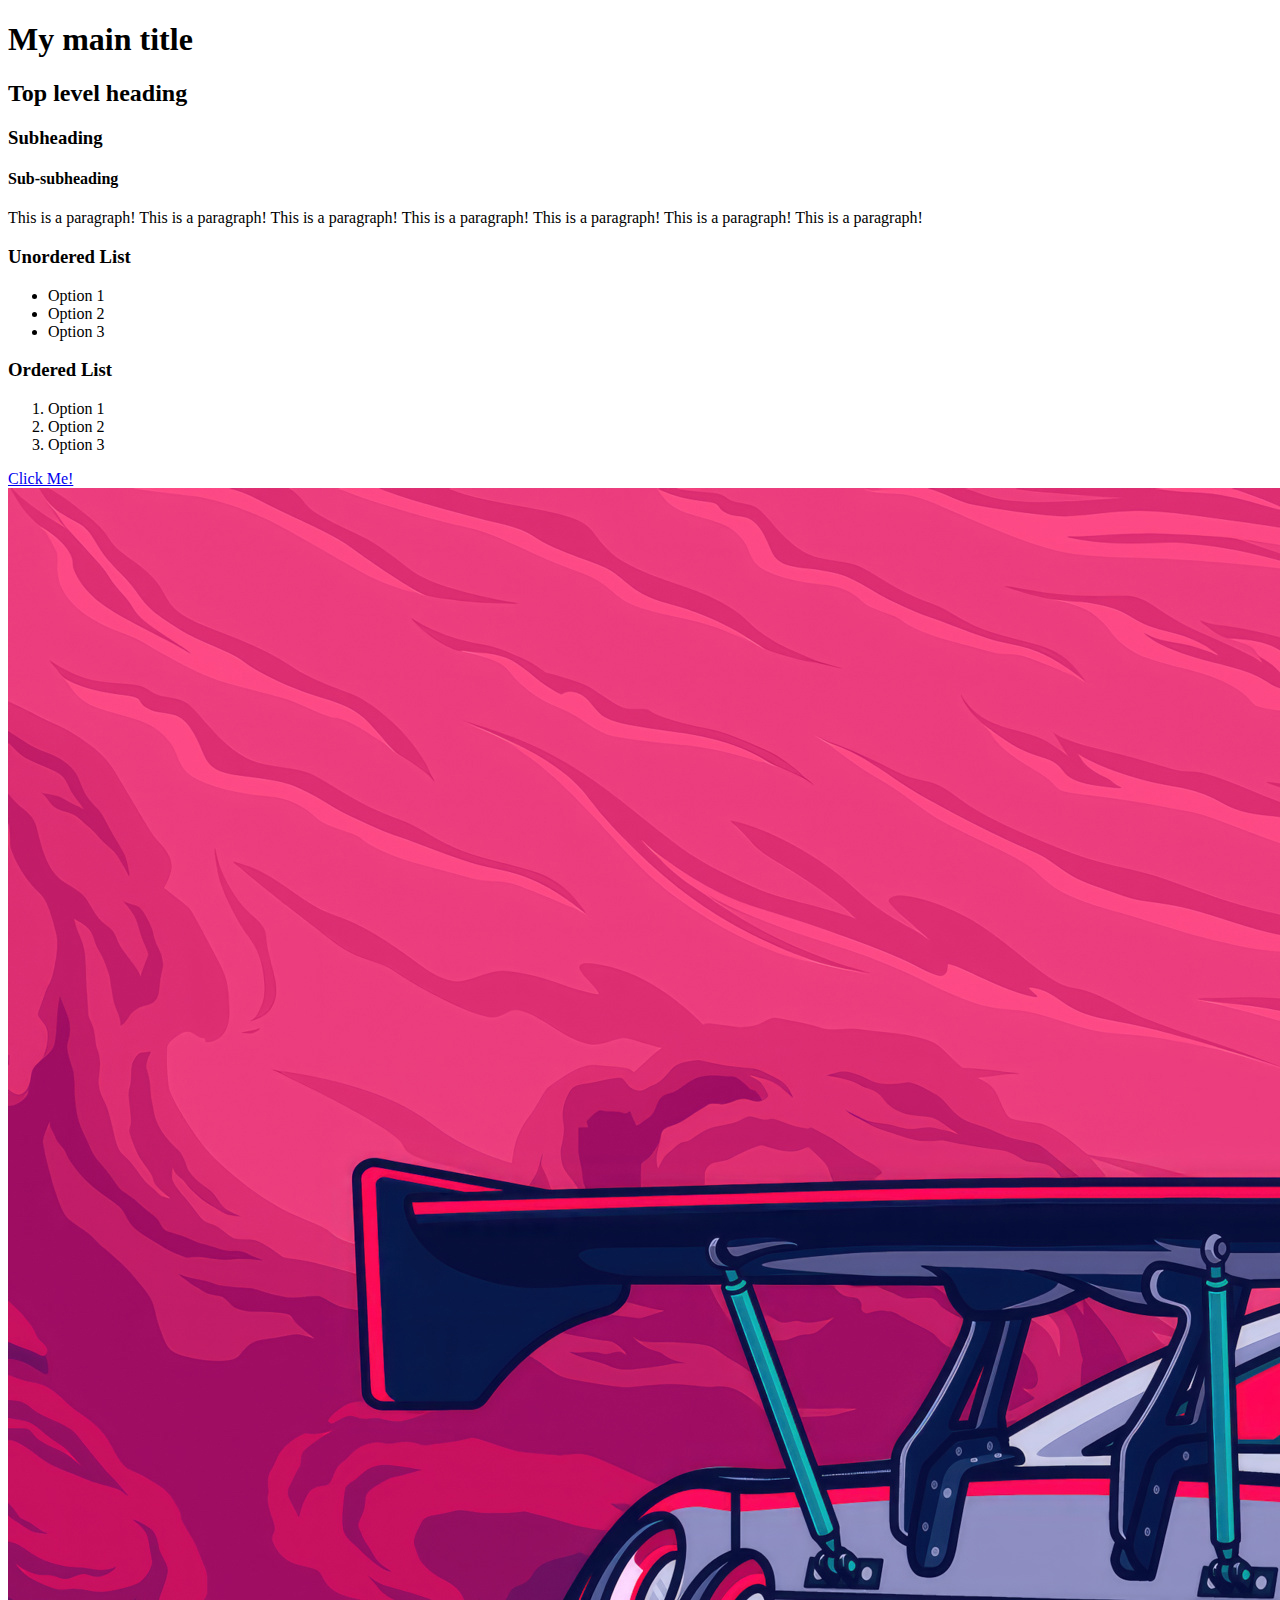
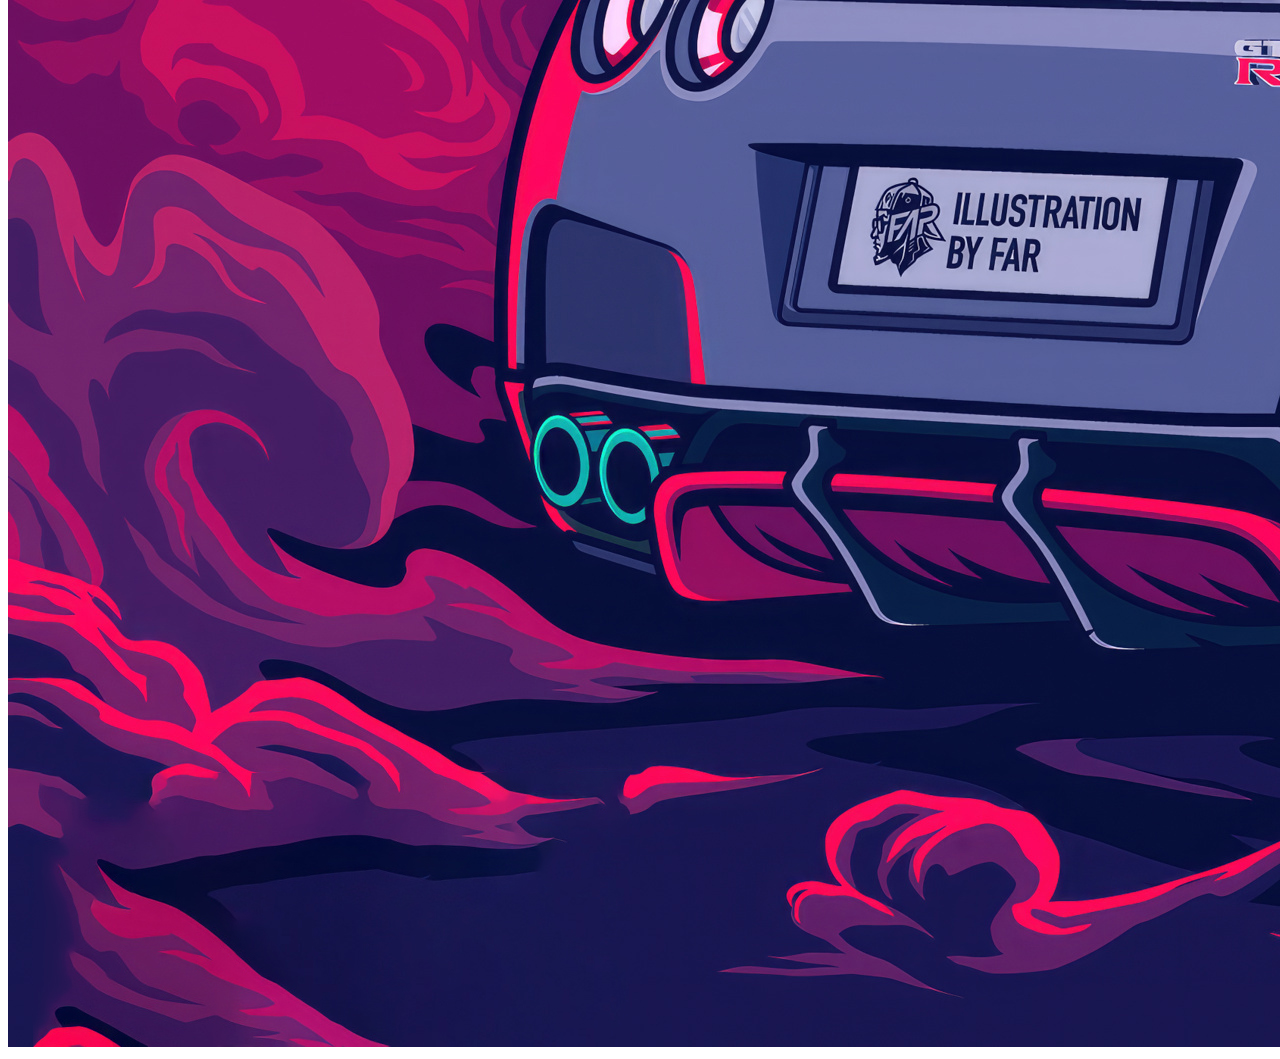
<file: index.html>
<!--
	Name: Connor Smith
	File: index.html
	Date: 12 january 2024
	Learning the basics of HTMl
-->

<!doctype html>
<html lang="en-US">
  <head>
    <meta charset="utf-8" />
    <meta name="viewport" content="width=device-width" />
    <title>My test page</title>
  </head>
  <body>
    <h1>My main title</h1>
    <h2>Top level heading</h2>
    <h3>Subheading</h3>
    <h4>Sub-subheading</h4>
    <p>This is a paragraph! This is a paragraph! This is a paragraph! This is a paragraph! This is a paragraph! This is a paragraph! This is a paragraph! </p>
    <h3>Unordered List</h3>
    <ul>
        <li>Option 1</li>
        <li>Option 2</li>
        <li>Option 3</li>
    </ul>
    <h3>Ordered List</h3>
    <ol>
        <li>Option 1</li>
        <li>Option 2</li>
        <li>Option 3</li>
    </ol>
    <a href="https://github.com/smithEC/smithEC.github.io/tree/main">Click Me!</a>
    <img src="images/GTR.jpg" alt="Nissan GTR" />
  </body>
</html>
</file>
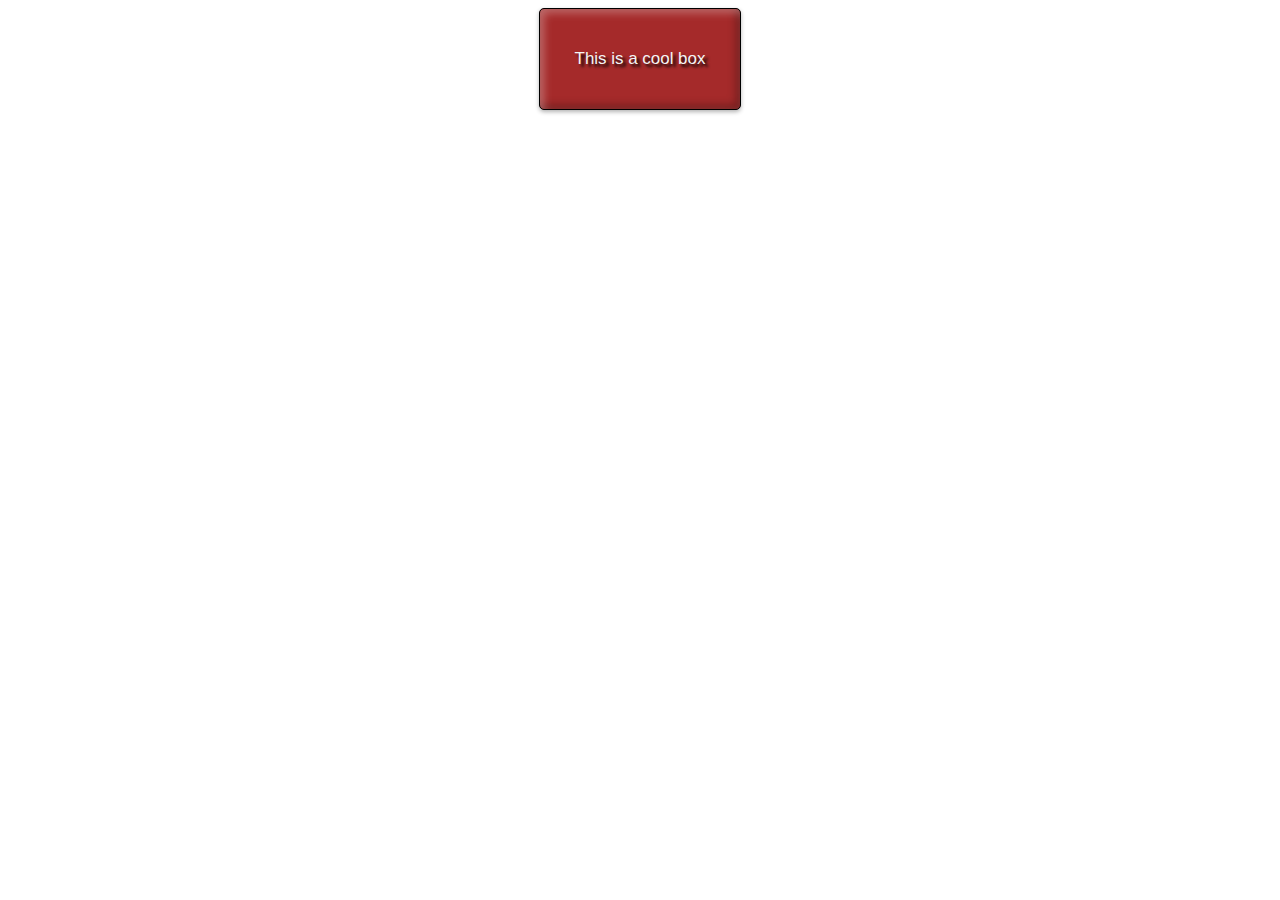
<file: A Cool-Looking Box/index.html>
<!--
	Name: Your Name
	File: index.html
	Date: 25 February 2024
  Create a cool looking box.
	-->

<!DOCTYPE html>
<html lang="en-US">
  <head>
    <meta charset="utf-8">
    <meta name="viewport" content="width=device-width">
    <title>Cool box</title>
    <link rel="stylesheet" href="style.css">
  </head>
  <body>
      <div class="box">This is a cool box</div>
  </body>
</html>
</file>
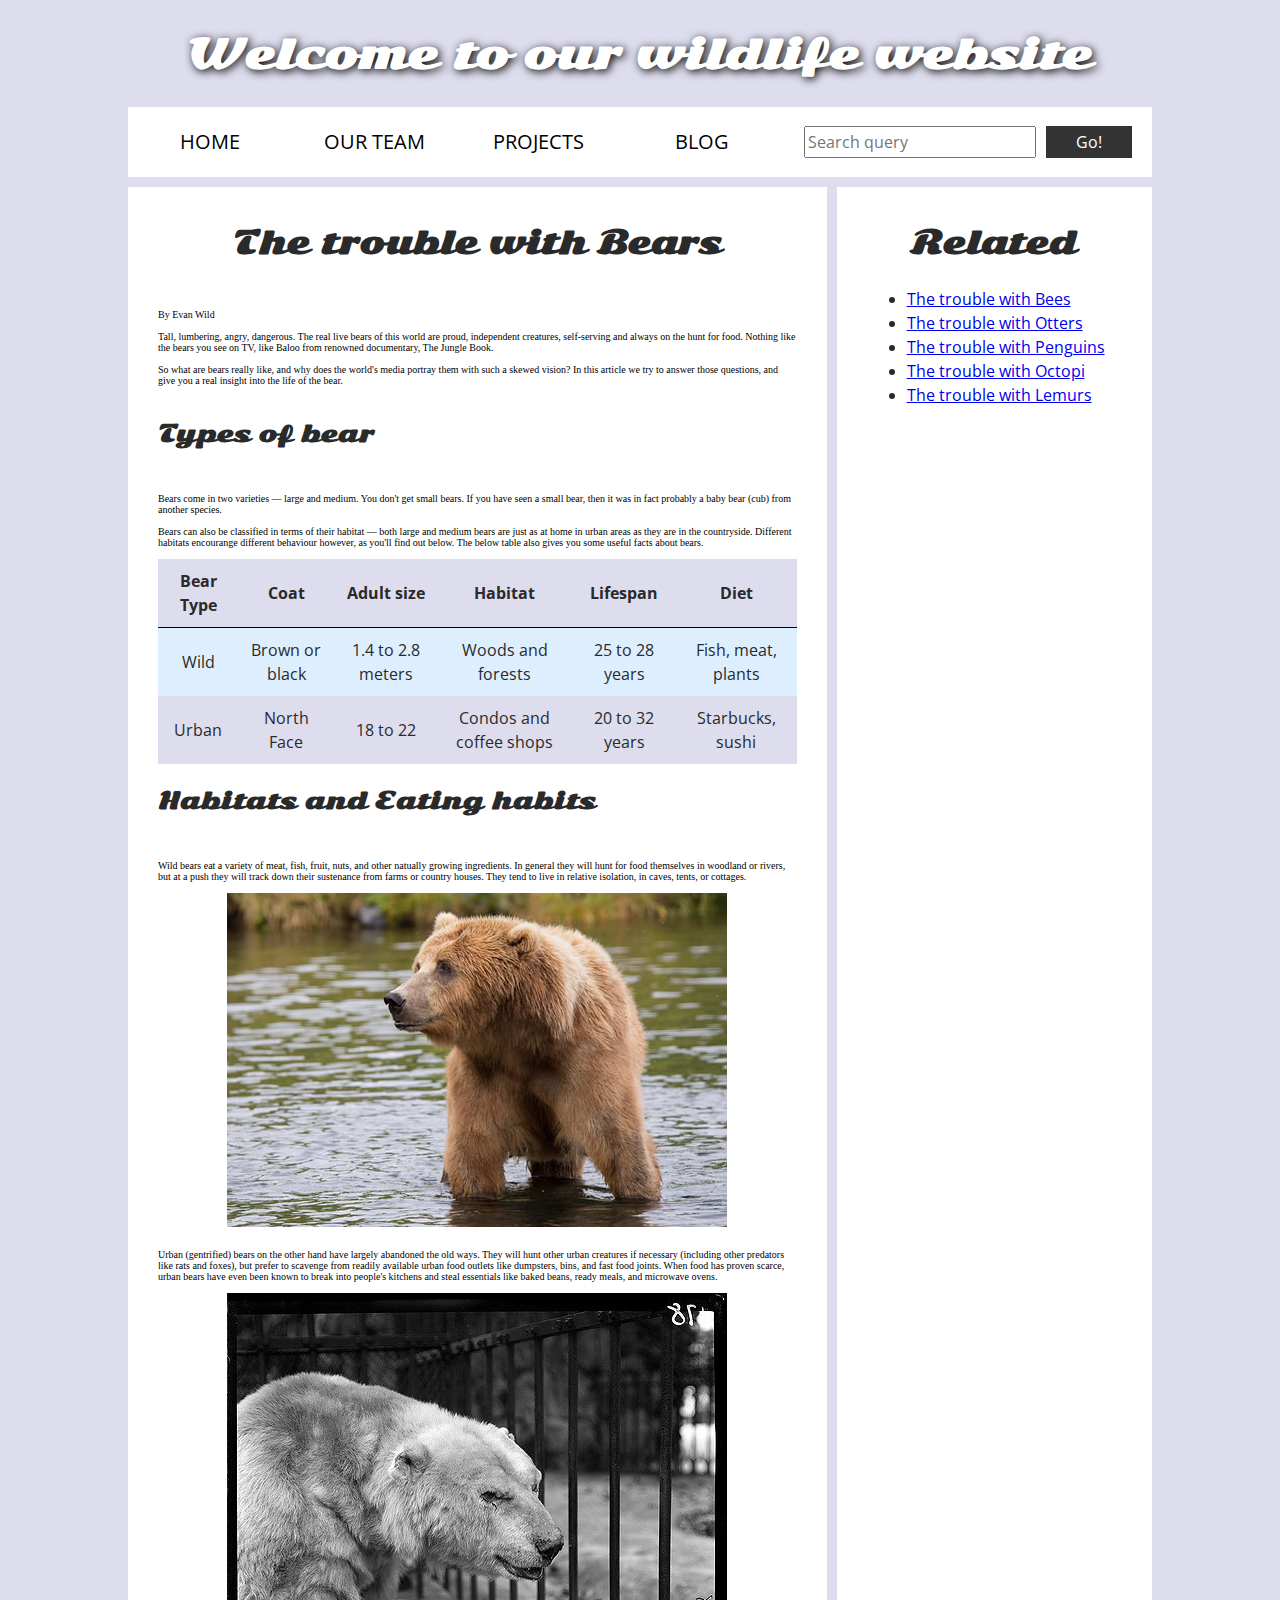
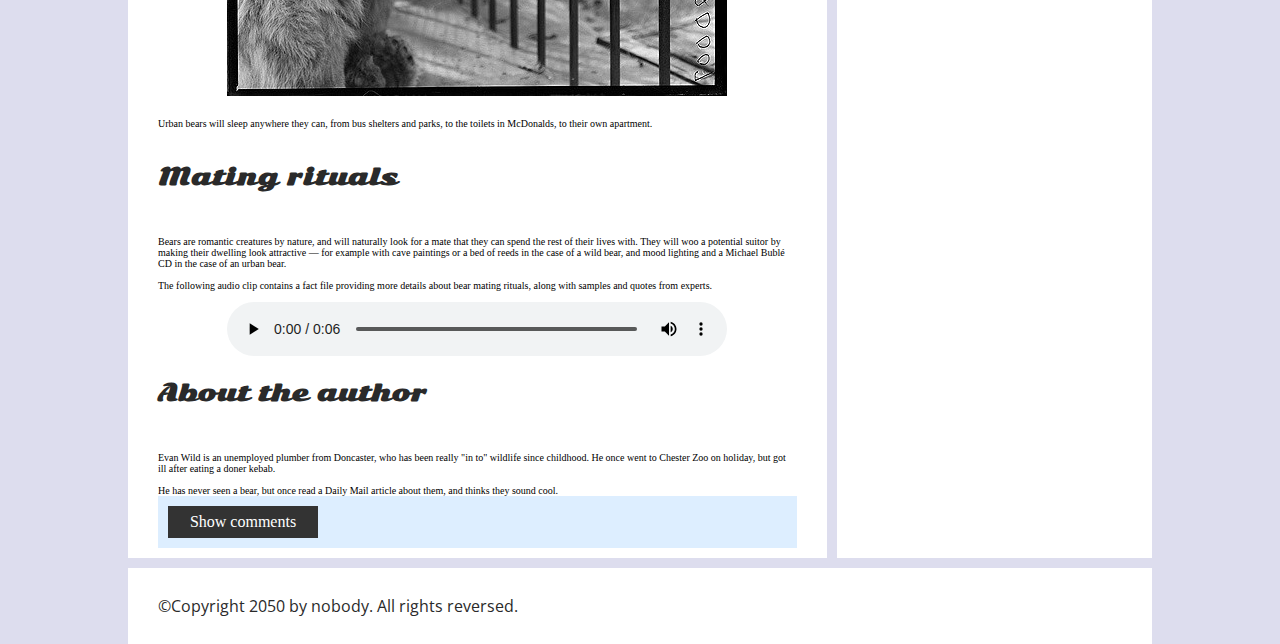
<file: Accessibility Troubleshooting/index.html>
<!--
	Name: Connor Smith
	File: index.html
	Date: 04/18/24
  A bear website
	-->

<!DOCTYPE html>
<html>
  <head>
    <meta charset="utf-8">

    <title>Accessibility assessment</title>
    <link href="https://fonts.googleapis.com/css?family=Open+Sans+Condensed:300|Sonsie+One" rel="stylesheet" type="text/css">
    <link rel="stylesheet" href="style.css">

    <!-- the below three lines are a fix to get HTML5 semantic elements working in old versions of Internet Explorer-->
    <!--[if lt IE 9]>
      <script src="http://html5shiv.googlecode.com/svn/trunk/html5.js"></script>
    <![endif]-->
  </head>

  <body>
    <div class="header">
      <h1>Welcome to our wildlife website</h1>
    </div>

    <nav class="nav">
      <ul>
        <li><a href="#">Home</a></li>
        <li><a href="#">Our team</a></li>
        <li><a href="#">Projects</a></li>
        <li><a href="#">Blog</a></li>
      </ul>

      <form class="search">
        <input type="search" name="q" placeholder="Search query" aria-label="Search">
        <input type="submit" value="Go!">
      </form>
    </nav>

    <main>
      <article>
        <h2>The trouble with Bears</h2>
        <br><br>
        By Evan Wild
        <br><br>
        Tall, lumbering, angry, dangerous. The real live bears of this world are proud, independent creatures, self-serving and always on the hunt for food. Nothing like the bears you see on TV, like Baloo from renowned documentary, The Jungle Book.
        <br><br>
        So what are bears really like, and why does the world's media portray them with such a skewed vision? In this article we try to answer those questions, and give you a real insight into the life of the bear.
        <br><br>
        <h3>Types of bear</h3>
        <br><br>
        Bears come in two varieties — large and medium. You don't get small bears. If you have seen a small bear, then it was in fact probably a baby bear (cub) from another species.
        <br><br>
        Bears can also be classified in terms of their habitat — both large and medium bears are just as at home in urban areas as they are in the countryside. Different habitats encourange different behaviour however, as you'll find out below. The below table also gives you some useful facts about bears.
        <br><br>
        <table summary="Types of bears and their characteristics">
          <thead>
            <tr>
              <th scope="col">Bear Type</th>
              <th scope="col">Coat</th>
              <th scope="col">Adult size</th>
              <th scope="col">Habitat</th>
              <th scope="col">Lifespan</th>
              <th scope="col">Diet</th>
            </tr>
          </thead>
          <tbody>
            <tr>
              <td scope="row">Wild</td>
              <td>Brown or black</td>
              <td>1.4 to 2.8 meters</td>
              <td>Woods and forests</td>
              <td>25 to 28 years</td>
              <td>Fish, meat, plants</td>
            </tr>
            <tr>
              <td scope="row">Urban</td>
              <td>North Face</td>
              <td>18 to 22</td>
              <td>Condos and coffee shops</td>
              <td>20 to 32 years</td>
              <td>Starbucks, sushi</td>
            </tr>
          </tbody>
        </table>
        

        <h3>Habitats and Eating habits</h3>
        <br><br>
        Wild bears eat a variety of meat, fish, fruit, nuts, and other natually growing ingredients. In general they will hunt for food themselves in woodland or rivers, but at a push they will track down their sustenance from farms or country houses. They tend to live in relative isolation, in caves, tents, or cottages.
        <br><br>
        <img src="media/wild-bear.jpg" alt="A wild bear">
        <br><br>
        Urban (gentrified) bears on the other hand have largely abandoned the old ways. They will hunt other urban creatures if necessary (including other predators like rats and foxes), but prefer to scavenge from readily available urban food outlets like dumpsters, bins, and fast food joints. When food has proven scarce, urban bears have even been known to break into people's kitchens and steal essentials like baked beans, ready meals, and microwave ovens.
        <br><br>
        <img src="media/urban-bear.jpg" alt="An urban bear">
        <br><br>
        Urban bears will sleep anywhere they can, from bus shelters and parks, to the toilets in McDonalds, to their own apartment.
        <br><br>
        <h3>Mating rituals</h3>
        <br><br>
        Bears are romantic creatures by nature, and will naturally look for a mate that they can spend the rest of their lives with. They will woo a potential suitor by making their dwelling look attractive — for example with cave paintings or a bed of reeds in the case of a wild bear, and mood lighting and a Michael Bublé CD in the case of an urban bear.
        <br><br>
        The following audio clip contains a fact file providing more details about bear mating rituals, along with samples and quotes from experts.
        <br><br>
        <audio controls>
          <source src="media/bear.mp3" type="audio/mp3">
          <source src="media/bear.ogg" type="audio/ogg">
          <p>It looks like your browser doesn't support HTML5 audio players. You can <a href="media/bear.mp3">download the audio file</a> instead.</p></p>
        </audio>

        <aside>

          <h3>About the author</h3>
        <br><br>
          Evan Wild is an unemployed plumber from Doncaster, who has been really "in to" wildlife since childhood. He once went to Chester Zoo on holiday, but got ill after eating a doner kebab.
        <br><br>
          He has never seen a bear, but once read a Daily Mail article about them, and thinks they sound cool.

        </aside>
        <section class="comments">
          <div class="show-hide">Show comments</div>

          <div class="comment-wrapper">

            <h2>Add comment</h2>

            <form class="comment-form">
              <div class="flex-pair">
                <label for="name">Your name:</label>
                <input type="text" name="name" id="name" placeholder="Enter your name">
              </div>
              <div class="flex-pair">
                <label for="comment">Your comment:</label>
                <input type="text" name="comment" id="comment" placeholder="Enter your comment">
              </div>
              <div>
                <input type="submit" value="Submit comment">
              </div>
            </form>

            <h2>Comments</h2>

            <ul class="comment-container">

              <li>

                <p>Bob Fossil</p>

                <p>Oh I am so glad you taught me all about the big brown angry guys in the woods. With their sniffing little noses and their bad attitudes, they can sure be a menace — I was thinking of putting them all in a truck and driving them outta here. I run a zoo, you know.</p>

              </li>

            </ul>

          </div>
        </section>
      </article>

      <div class="secondary">
        <h2>Related</h2>

        <ul>
          <li><a href="#">The trouble with Bees</a></li>
          <li><a href="#">The trouble with Otters</a></li>
          <li><a href="#">The trouble with Penguins</a></li>
          <li><a href="#">The trouble with Octopi</a></li>
          <li><a href="#">The trouble with Lemurs</a></li>
        </ul>
      </div>
    </main>

    <footer>
      <p>©Copyright 2050 by nobody. All rights reversed.</p>
    </footer>

    <script src="main.js"></script>

  </body>
</html>
</file>
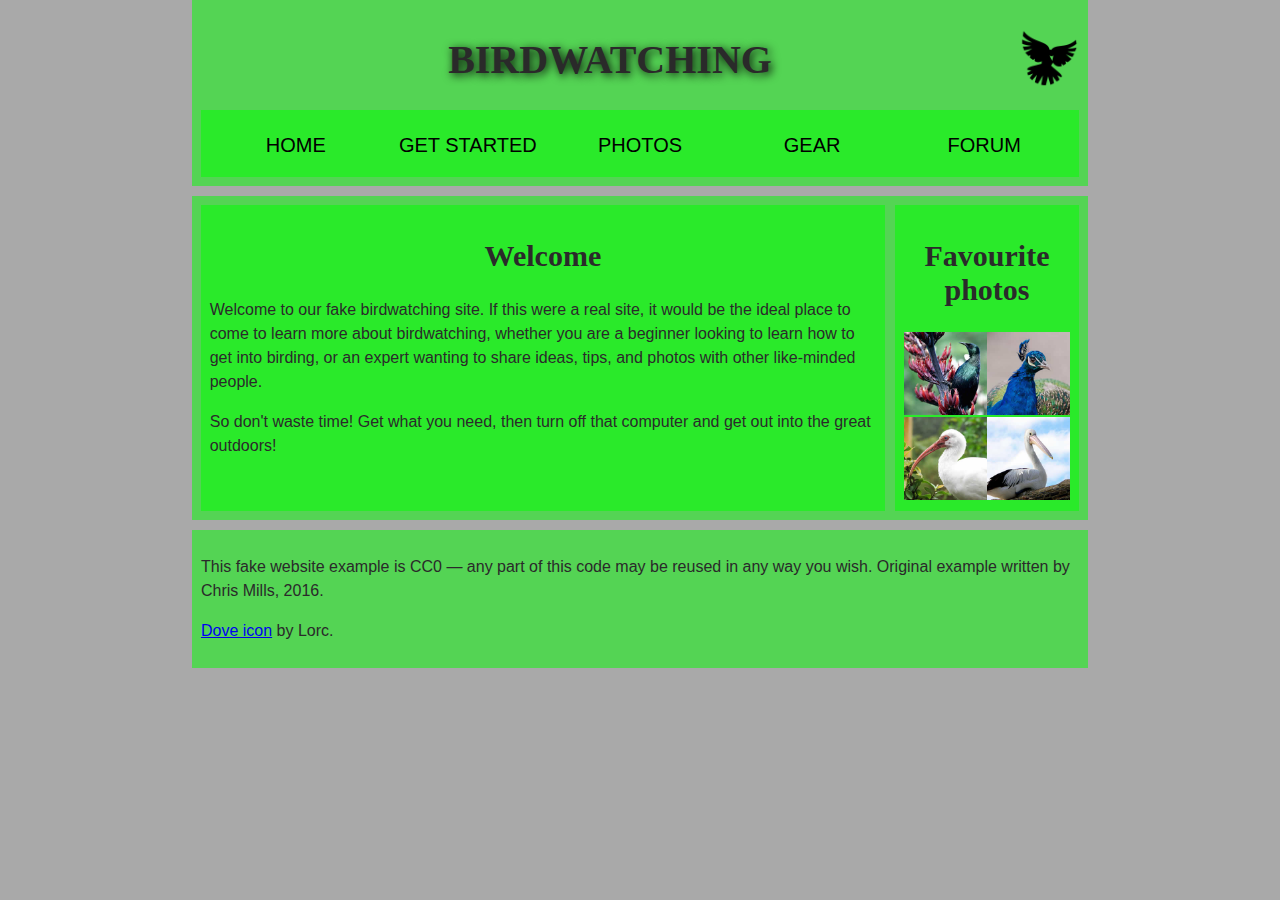
<file: Bird Watching/index.html>
<!--
	Name: Connor Smith
	File: index.html
	Date: 15 january 2024
	Bird Watching
-->

<!DOCTYPE html>
<html lang="en">
  <head>
    <meta charset="utf-8">
    <title>Bird Watching</title>
    <link href="styles/style.css" rel="stylesheet">
  </head>

  <body>
    <header>
      <h1>Birdwatching</h1>
      <img src="images/dove.png" alt="a simple dove logo">
      <nav>
        <ul>
          <li><span>Home</span></li>
          <li><a href="#">Get started</a></li>
          <li><a href="#">Photos</a></li>
          <li><a href="#">Gear</a></li>
          <li><a href="#">Forum</a></li>
        </ul>
      </nav>
    </header>

    <main>
      <article>
        <h2>Welcome</h2>
        <p>Welcome to our fake birdwatching site. If this were a real site, it would be the ideal place to come to learn more about birdwatching, whether you are a beginner looking to learn how to get into birding, or an expert wanting to share ideas, tips, and photos with other like-minded people.</p>
        <p>So don't waste time! Get what you need, then turn off that computer and get out into the great outdoors!</p>
      </article>
      <aside>
        <h2>Favourite photos</h2>
    
        <a href="images/favorite-1.jpg"><img src="images/favorite-1_th.jpg" alt="Small black bird, black claws, long black slender beak, links to larger version of the image"></a>
        <a href="images/favorite-2.jpg"><img src="images/favorite-2_th.jpg" alt="Top half of a pretty bird with bright blue plumage on neck, light colored beak, blue headdress, links to larger version of the image"></a>
        <a href="images/favorite-3.jpg"><img src="images/favorite-3_th.jpg" alt="Top half of a large bird with white plumage, very long curved narrow light colored break, links to larger version of the image"></a>
        <a href="images/favorite-4.jpg"><img src="images/favorite-4_th.jpg" alt="Large bird, mostly white plumage with black plumage on back and rear, long straight white beak, links to larger version of the image"></a>
      </aside>
    </main>

    <footer>
      <p>This fake website example is CC0 — any part of this code may be reused in any way you wish. Original example written by Chris Mills, 2016.</p>
      <p><a href="http://game-icons.net/lorc/originals/dove.html">Dove icon</a> by Lorc.</p>
    </footer>

  </body>
</html>
</file>
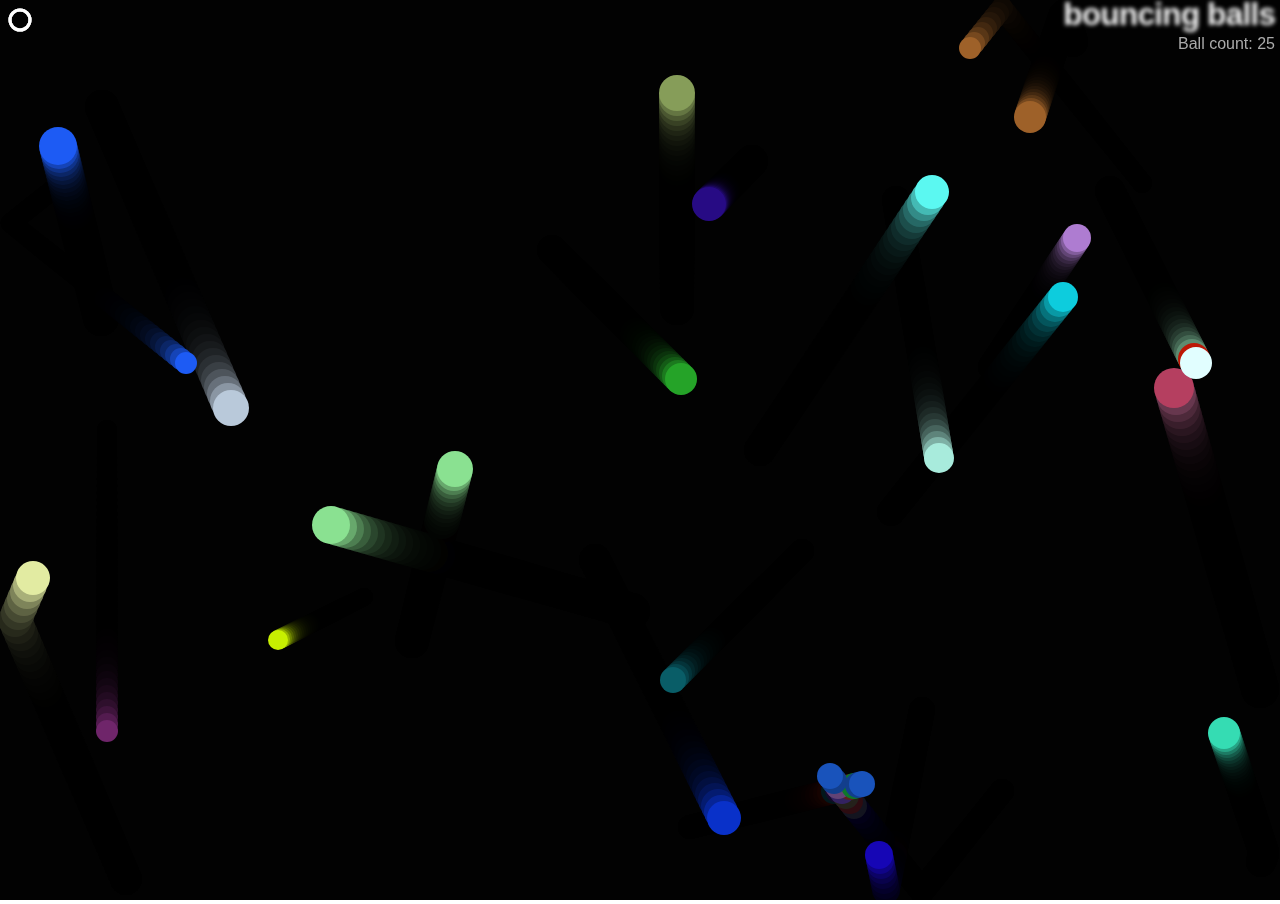
<file: Bouncing Balls/index.html>
<!--
	Name: Connor Smith
	File: index.html
	Date: 5 April 2024
	Making an evil circle to eat balls
-->

<!DOCTYPE html>
<html lang="en-US">
  <head>
    <meta charset="utf-8">
    <meta name="viewport" content="width=device-width">
    <title>Bouncing balls</title>
    <link rel="stylesheet" href="style.css">
  </head>

  <body>
    <h1>bouncing balls</h1>
    <p>Ball count: </p>
    <canvas></canvas>

    <script src="main-finished.js"></script>
  </body>
</html>
</file>
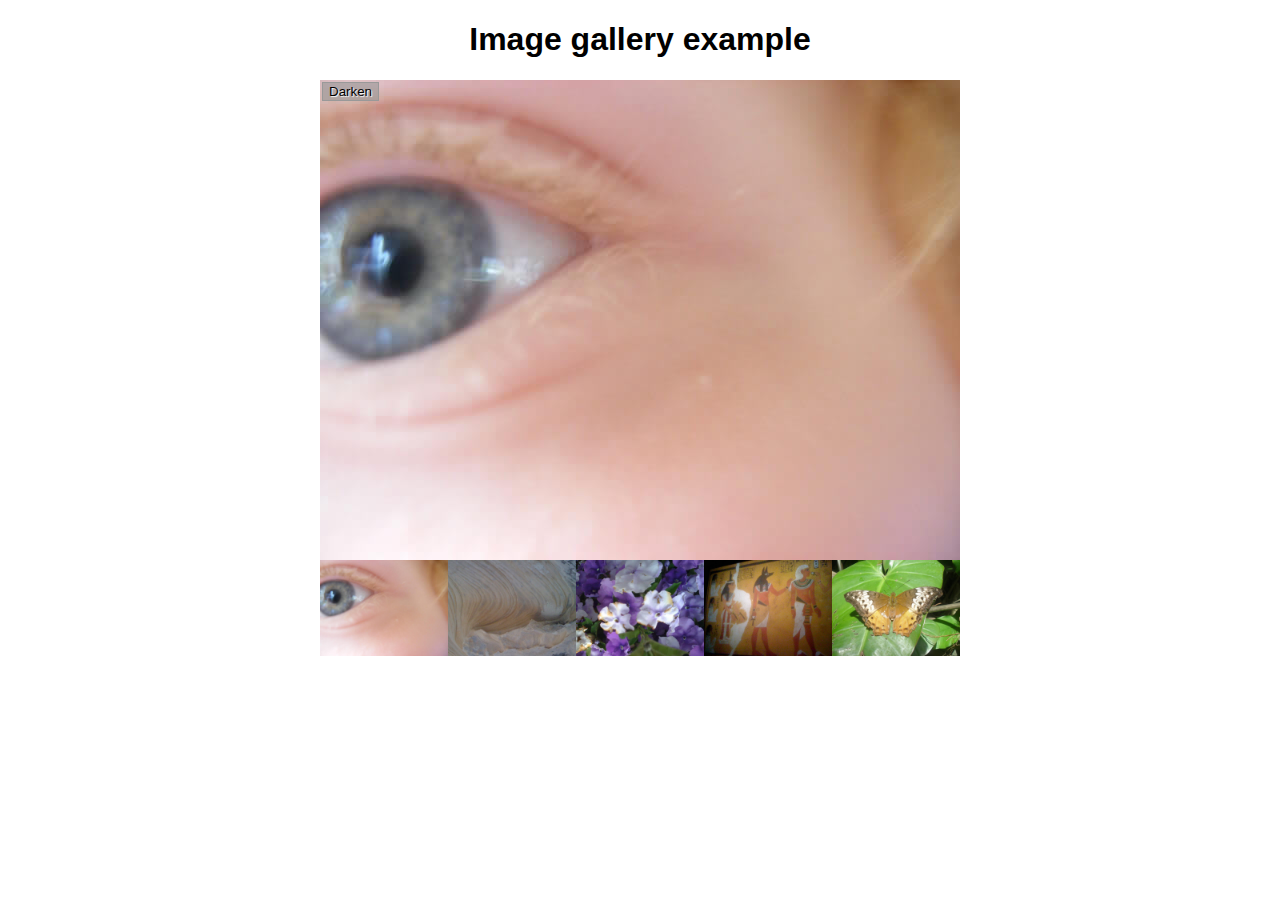
<file: Image Gallery/index.html>
<!--
	Name: Connor Smith
	File: index.html
	Date: 5 April 2024
	Flip through images
	-->

<!DOCTYPE html>
<html lang="en-us">
  <head>
    <meta charset="utf-8">

    <title>Image gallery</title>

    <link rel="stylesheet" href="style.css">
    
  </head>

  <body>
    <h1>Image gallery example</h1>

    <div class="full-img">
      <img class="displayed-img" src="images/pic1.jpg" alt="Closeup of a human eye">
      <div class="overlay"></div>
      <button class="dark">Darken</button>
    </div>

    <div class="thumb-bar">
      
    </div>
    <script src="main.js"></script>
  </body>
</html>
</file>
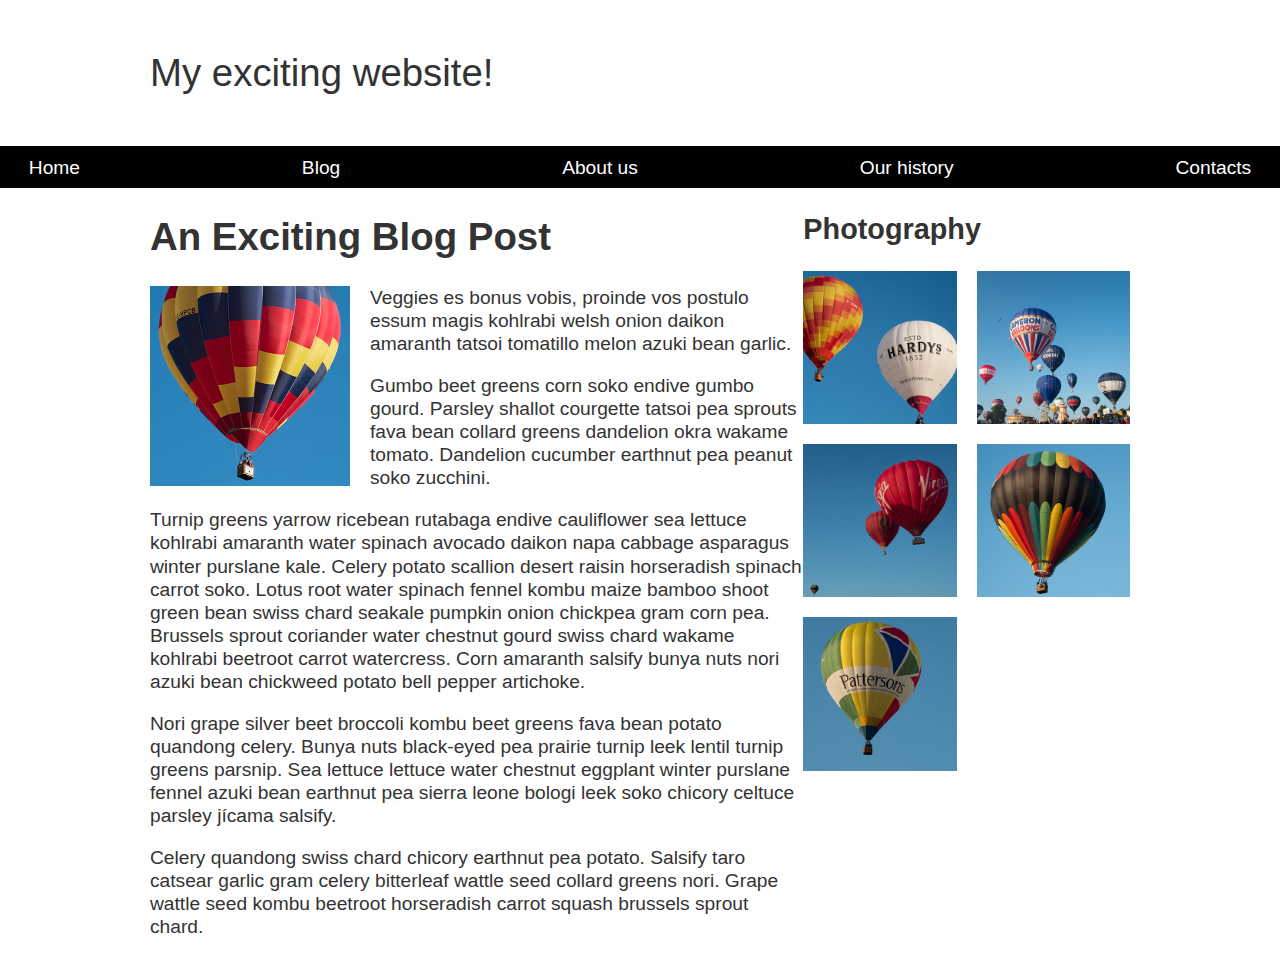
<file: Layout/index.html>
<!--
	Name: Connor Smith
	File: index.html
	Date: 25 February 2024
	Make a very exciting air balloon website
	-->

<!DOCTYPE html>
<html lang="en-US">
  <head>
    <meta charset="utf-8">
    <meta name="viewport" content="width=device-width, initial-scale=1">
    <title>Layout Task</title>
    <link href="styles.css" rel="stylesheet" type="text/css">
  </head>

<body>

  <div class="logo">
    My exciting website!
  </div>

  <nav>
    <ul>
      <li>
        <a href="">Home</a>
      </li>
      <li>
        <a href="">Blog</a>
      </li>
      <li>
        <a href="">About us</a>
      </li>
      <li>
        <a href="">Our history</a>
      </li>
      <li>
        <a href="">Contacts</a>
      </li>
    </ul>
  </nav>

  <main class="grid">
    <article>
      <h1>
        An Exciting Blog Post
      </h1>
      <img src="balloon6.jpg" alt="placeholder" class="feature">
      <p>Veggies es bonus vobis, proinde vos postulo essum magis kohlrabi welsh onion daikon amaranth tatsoi tomatillo melon
        azuki bean garlic.</p>

      <p>Gumbo beet greens corn soko endive gumbo gourd. Parsley shallot courgette tatsoi pea sprouts fava bean collard greens
        dandelion okra wakame tomato. Dandelion cucumber earthnut pea peanut soko zucchini.</p>

      <p>Turnip greens yarrow ricebean rutabaga endive cauliflower sea lettuce kohlrabi amaranth water spinach avocado daikon
        napa cabbage asparagus winter purslane kale. Celery potato scallion desert raisin horseradish spinach carrot soko.
        Lotus root water spinach fennel kombu maize bamboo shoot green bean swiss chard seakale pumpkin onion chickpea gram
        corn pea. Brussels sprout coriander water chestnut gourd swiss chard wakame kohlrabi beetroot carrot watercress.
        Corn amaranth salsify bunya nuts nori azuki bean chickweed potato bell pepper artichoke.</p>

      <p>Nori grape silver beet broccoli kombu beet greens fava bean potato quandong celery. Bunya nuts black-eyed pea prairie
        turnip leek lentil turnip greens parsnip. Sea lettuce lettuce water chestnut eggplant winter purslane fennel azuki
        bean earthnut pea sierra leone bologi leek soko chicory celtuce parsley jícama salsify.</p>

      <p>Celery quandong swiss chard chicory earthnut pea potato. Salsify taro catsear garlic gram celery bitterleaf wattle
        seed collard greens nori. Grape wattle seed kombu beetroot horseradish carrot squash brussels sprout chard.</p>

    </article>

    <aside>
      <h2>
        Photography
      </h2>
      <ul class="photos">
        <li>
          <img src="balloon1.jpg" alt="placeholder">
        </li>
        <li>
          <img src="balloon2.jpg" alt="placeholder">
        </li>
        <li>
          <img src="balloon3.jpg" alt="placeholder">
        </li>
        <li>
          <img src="balloon4.jpg" alt="placeholder">
        </li>
        <li>
          <img src="balloon5.jpg" alt="placeholder">
        </li>
      </ul>

    </aside>
  </main>

</body>

</html>
</file>
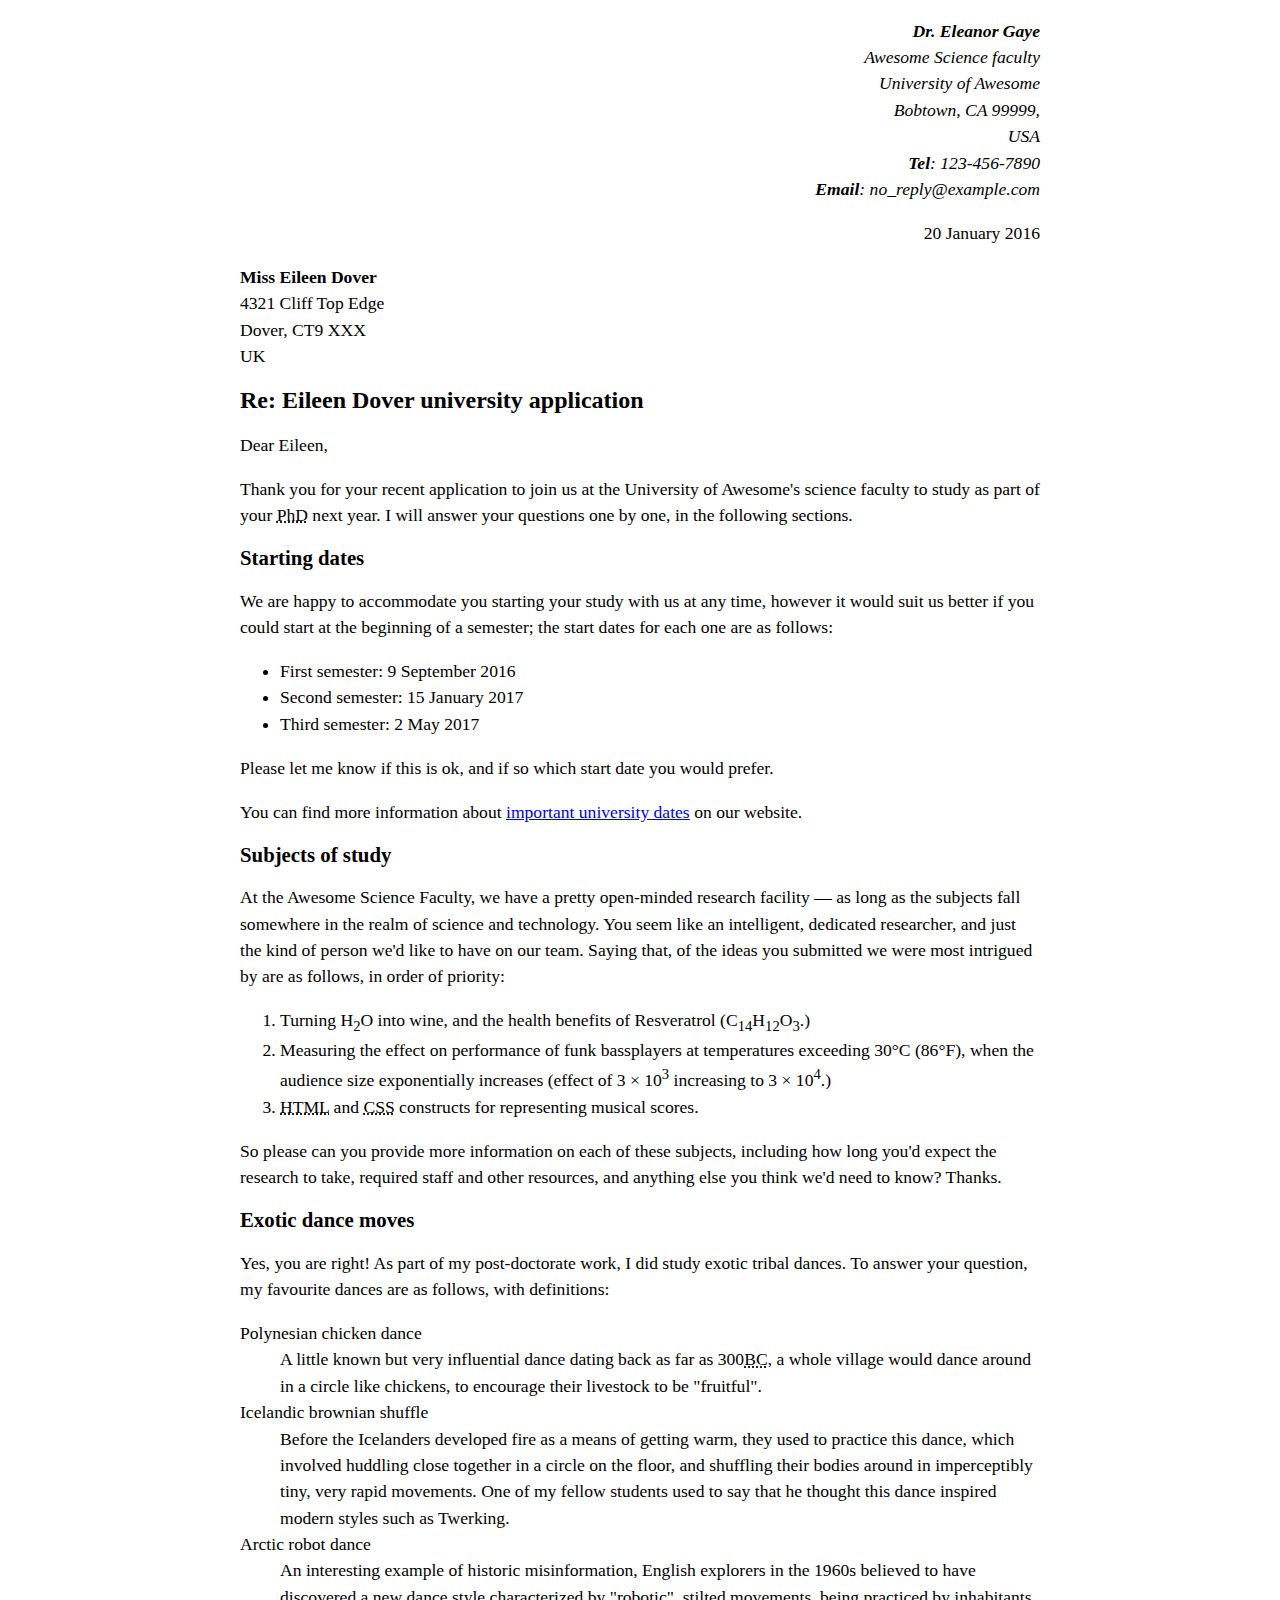
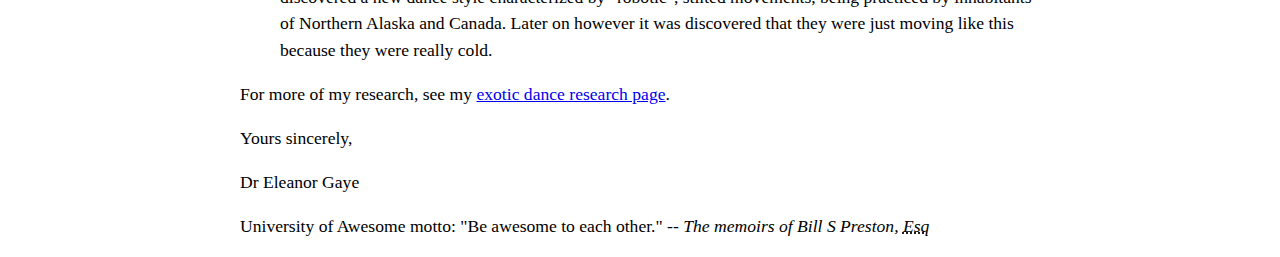
<file: Marking Up A Letter/index.html>
<!--
	Name: Connor Smith
	File: index.html
	Date: 12 january 2024
	Marking up a letter
-->

<!DOCTYPE html>
<html lang="en">
<head>
    <meta charset="UTF-8">
    <meta name="viewport" content="width=device-width, initial-scale=1.0">
    <meta name="Author" content="Dr. Eleanor Gaye">
    <title>Marking Up A Letter</title>
    <link rel="stylesheet" href="styles/style.css">
</head>
<body>
    <div class="sender-column">
        <p><em>
            <strong>Dr. Eleanor Gaye</strong>
            <br>Awesome Science faculty
            <br>University of Awesome
            <br>Bobtown, CA 99999,
            <br>USA
            <br><strong>Tel</strong>: 123-456-7890
            <br><strong>Email</strong>: no_reply@example.com
        </em></p>
        <p><time datetime="2016-01-20">20 January 2016</time></p>
    </div>

<p><strong>Miss Eileen Dover</strong>
    <br>4321 Cliff Top Edge
    <br>Dover, CT9 XXX
    <br>UK
</p>

<h1>Re: Eileen Dover university application</h1>

<p>Dear Eileen,</p>
<p>Thank you for your recent application to join us at the University of Awesome's science faculty to study as part of your <abbr title="Doctor of Philosophy">PhD</abbr> next year. I will answer your questions one by one, in the following sections.</p>

<h2>Starting dates</h2>

<p>We are happy to accommodate you starting your study with us at any time, however it would suit us better if you could start at the beginning of a semester; the start dates for each one are as follows:</p>

<ul>
    <li>First semester: <time datetime="2016-09-09"> 9 September 2016</time></li>
    <li>Second semester: <time datetime="2017-01-15"> 15 January 2017</time></li>
    <li>Third semester: <time datetime="2017-05-02"> 2 May 2017</time></li>
</ul>

<p>Please let me know if this is ok, and if so which start date you would prefer.</p>

<p>
    You can find more information about 
    <a href="http://example.com">important university dates</a>
    on our website.
</p>

<h2>Subjects of study</h2>

<p>At the Awesome Science Faculty, we have a pretty open-minded research facility — as long as the subjects fall somewhere in the realm of science and technology. You seem like an intelligent, dedicated researcher, and just the kind of person we'd like to have on our team. Saying that, of the ideas you submitted we were most intrigued by are as follows, in order of priority:</p>

<ol>
    <li>Turning H<sub>2</sub>O into wine, and the health benefits of Resveratrol (C<sub>14</sub>H<sub>12</sub>O<sub>3</sub>.)</li>
    <li>Measuring the effect on performance of funk bassplayers at temperatures exceeding 30°C (86°F), when the audience size exponentially increases (effect of 3 × 10<sup>3</sup> increasing to 3 × 10<sup>4</sup>.)</li>
    <li><abbr title="Hypertext Markup Language">HTML</abbr> and <abbr title="Cascading Style Sheets">CSS</abbr> constructs for representing musical scores.</li>
</ol>

<p>So please can you provide more information on each of these subjects, including how long you'd expect the research to take, required staff and other resources, and anything else you think we'd need to know? Thanks.</p>

<h2>Exotic dance moves</h2>

<p>Yes, you are right! As part of my post-doctorate work, I did study exotic tribal dances. To answer your question, my favourite dances are as follows, with definitions:</p>

<dl>
    <dt>Polynesian chicken dance</dt>
    <dd>
        A little known but very influential dance dating back as far as 300<abbr title="Before Christ">BC</abbr>, a whole village would dance around in a circle like chickens, to encourage their livestock to be "fruitful".
    </dd>
    <dt>Icelandic brownian shuffle</dt>
    <dd>
        Before the Icelanders developed fire as a means of getting warm, they used to practice this dance, which involved huddling close together in a circle on the floor, and shuffling their bodies around in imperceptibly tiny, very rapid movements. One of my fellow students used to say that he thought this dance inspired modern styles such as Twerking.
    </dd>
    <dt>Arctic robot dance</dt>
    <dd>
        An interesting example of historic misinformation, English explorers in the 1960s believed to have discovered a new dance style characterized by "robotic", stilted movements, being practiced by inhabitants of Northern Alaska and Canada. Later on however it was discovered that they were just moving like this because they were really cold.
    </dd>
</dl>

<p>
    For more of my research, see my 
    <a href="http://example.com">exotic dance research page</a>.
</p>

<p>Yours sincerely,</p>
<p>Dr Eleanor Gaye</p>

<p>University of Awesome motto: "Be awesome to each other." -- <em>The memoirs of Bill S Preston, <abbr title="Esquire">Esq</abbr></em></p>
</body>
</html>
</file>
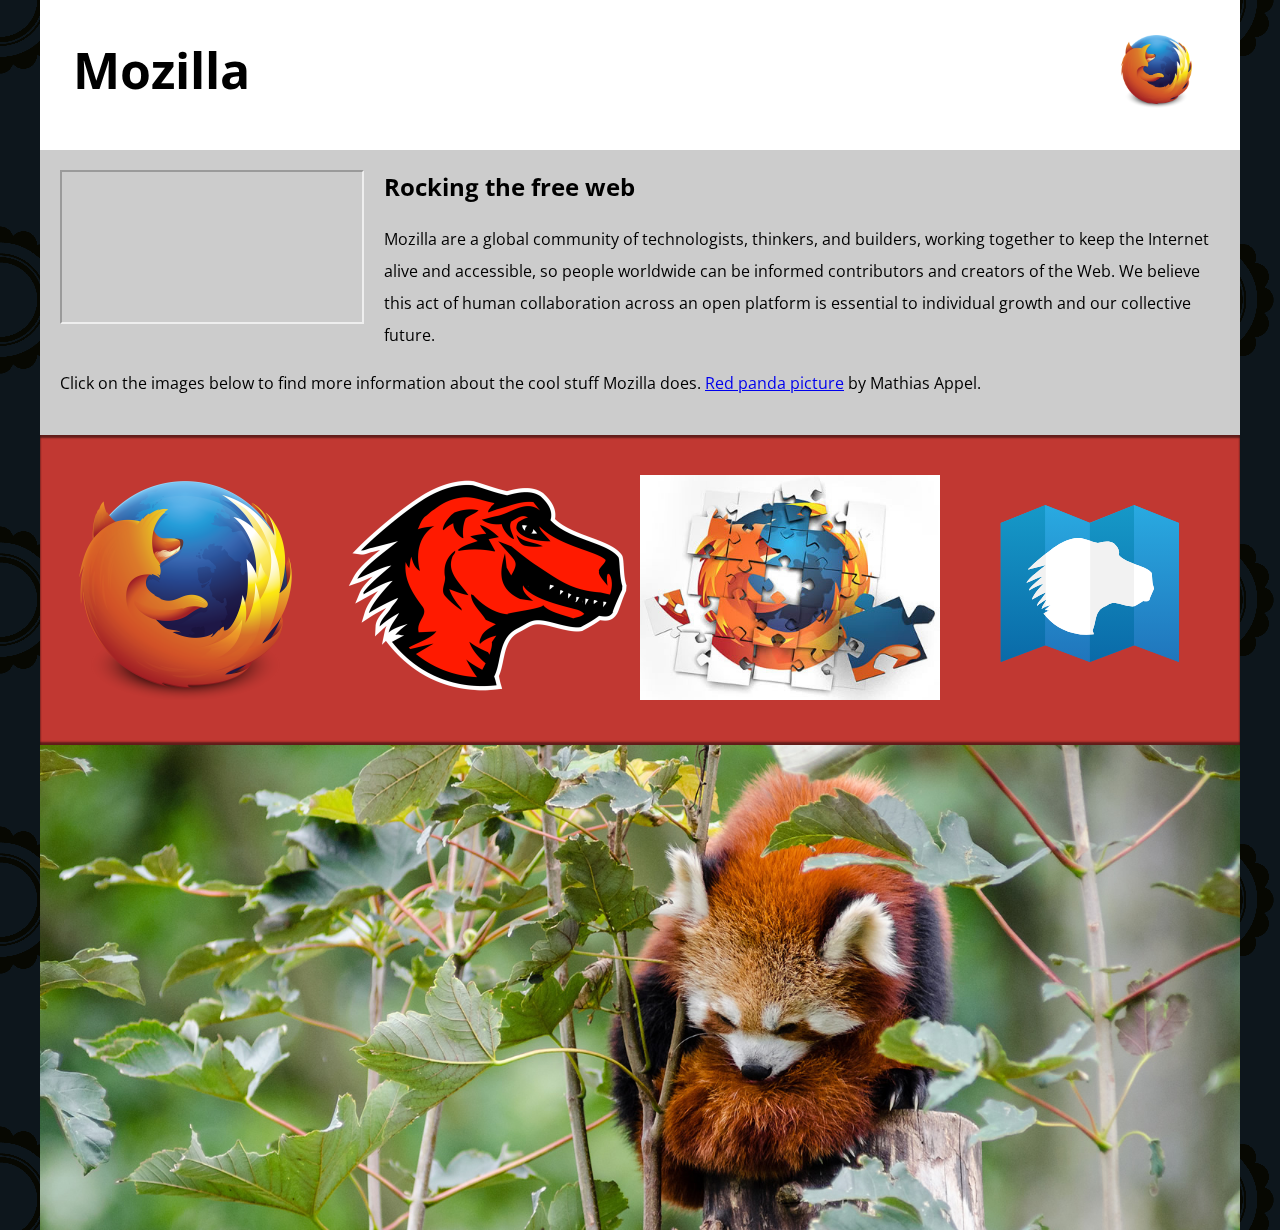
<file: Mozilla Splash Page/index.html>
<!--
Name: Connor Smith
File: index.html
Date: February 5, 2024
Description: Creating a Mozilla Splash Page
-->

<!DOCTYPE html>
<html lang="en-US">
  <head>
    <meta charset="utf-8">
    <meta name="viewport" content="width=device-width">
    <title>Mozilla splash page</title>
    <link href='https://fonts.googleapis.com/css?family=Open+Sans:400,700' rel='stylesheet' type='text/css'>
    <style>
      /* header and body setup */

      html {
        font-family: 'Open Sans', sans-serif;
        background: url(images/pattern.png);
      }

      body {
        width: 100%;
        max-width: 1200px;
        margin: 0 auto;
        background-color: white;
        position: relative;
      }

      /* Header styling */

      header {
        height: 150px;
      }

      header img {
        width: 100px;
        position: absolute;
        right: 32.5px;
        top: 32.5px;
      }

      h1 {
        font-size: 50px;
        line-height: 140px;
        margin: 0 0 0 32.5px;
      }

      /* main section and video styling */

      main {
        background: #ccc;
      }

      article {
        padding: 20px;
      }

      h2 {
        margin-top: 0;
      }

      p {
        line-height: 2;
      }

      iframe {
        float: left;
        margin: 0 20px 20px 0;
        max-width: 100%;
      }

      /* further info links */

      .further-info {
        clear: left;
        padding: 40px 0;
        background: #c13832;
        box-shadow: inset 0 3px 2px rgba(0,0,0,0.5),
                    inset 0 -3px 2px rgba(0,0,0,0.5);
      }

      .further-info a {
        width: 25%;
        display: block;
        float: left;
      }

      .further-info img {
        max-width: 100%;
      }

      .clearfix {
        clear: both;
      }

      /* Red panda image */

      .red-panda img {
        display: block;
        max-width: 100%;
      }
    </style>
  </head>
  <body>
    <header>
      <h1>Mozilla</h1>
      <img src="images/firefox_logo-only_RGB.png" alt="firefox logo">
    </header>

    <main>
      <article>
        <iframe src="https://www.youtube.com/embed/ojcNcvb1olg"></iframe>

        <h2>Rocking the free web</h2>

        <p>Mozilla are a global community of technologists, thinkers, and builders, working together to keep the Internet alive and accessible, so people worldwide can be informed contributors and creators of the Web. We believe this act of human collaboration across an open platform is essential to individual growth and our collective future.</p>

        <p>Click on the images below to find more information about the cool stuff Mozilla does. <a href="https://www.flickr.com/photos/mathiasappel/21675551065/">Red panda picture</a> by Mathias Appel.</p>
      </article>

      <div class="further-info">
        <a href="https://www.mozilla.org/en-US/firefox/new/">
          <img src="images/firefox_logo-only_RGB.png">
        </a>
        <a href="https://www.mozilla.org/">
          <img src="images/mozilla-dinosaur-head.png">
        </a>
        <a href="https://addons.mozilla.org/">
          <img src="images/firefox-addons.jpg">
        </a>
        <a href="https://developer.mozilla.org/en-US/">
          <img src="images/mdn.svg">
        </a>
        <div class="clearfix"></div>
      </div>

      <div class="red-panda">
        <img src="images/red-panda.jpg" alt="">
      </div>

    </main>
  </body>
</html>
</file>
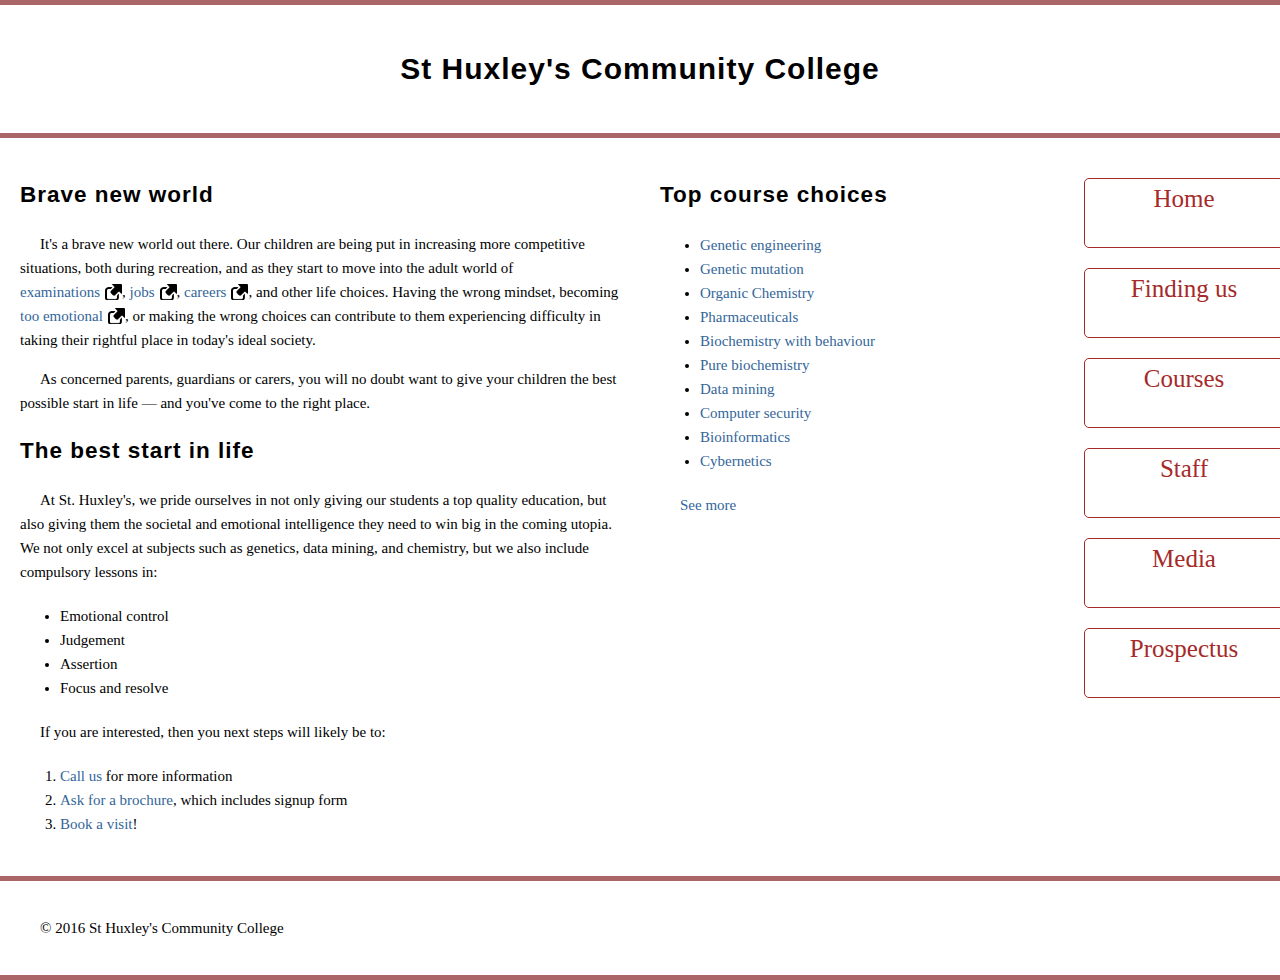
<file: School Homepage/index.html>
<!--
	Name: Connor Smith
	File: index.html
	Date: 25 February 2024
	A school homepage
	-->

<!DOCTYPE html>
<html lang="en-US">
  <head>
    <meta charset="utf-8">
    <meta name="viewport" content="width=device-width">
    <title>St Huxley's Community College</title>
    <link href="style.css" type="text/css" rel="stylesheet">
  </head>
  <body>

  <header>
    <h1>St Huxley's Community College</h1>
  </header>

  <section>
      <h2>Brave new world</h2>

      <p>It's a brave new world out there. Our children are being put in increasing more competitive situations, both during recreation, and as they start to move into the adult world of <a href="https://en.wikipedia.org/wiki/Examination">examinations</a>, <a href="https://en.wikipedia.org/wiki/Jobs">jobs</a>, <a href="https://en.wikipedia.org/wiki/Career">careers</a>, and other life choices. Having the wrong mindset, becoming <a href="https://en.wikipedia.org/wiki/Emotion">too emotional</a>, or making the wrong choices can contribute to them experiencing difficulty in taking their rightful place in today's ideal society.</p>

      <p>As concerned parents, guardians or carers, you will no doubt want to give your children the best possible start in life — and you've come to the right place.</p>

      <h2>The best start in life</h2>

      <p>At St. Huxley's, we pride ourselves in not only giving our students a top quality education, but also giving them the societal and emotional intelligence they need to win big in the coming utopia. We not only excel at subjects such as genetics, data mining, and chemistry, but we also include compulsory lessons in:</p>

      <ul>
        <li>Emotional control</li>
        <li>Judgement</li>
        <li>Assertion</li>
        <li>Focus and resolve</li>
      </ul>

      <p>If you are interested, then you next steps will likely be to:</p>
      
      <ol>
        <li><a href="#">Call us</a> for more information</li>
        <li><a href="#">Ask for a brochure</a>, which includes signup form</li>
        <li><a href="#">Book a visit</a>!</li>
      </ol>
  </section>

  <aside>

    <h2>Top course choices</h2>

    <ul>
      <li><a href="#">Genetic engineering</a></li>
      <li><a href="#">Genetic mutation</a></li>
      <li><a href="#">Organic Chemistry</a></li>
      <li><a href="#">Pharmaceuticals</a></li>
      <li><a href="#">Biochemistry with behaviour</a></li>
      <li><a href="#">Pure biochemistry</a></li>
      <li><a href="#">Data mining</a></li>
      <li><a href="#">Computer security</a></li>
      <li><a href="#">Bioinformatics</a></li>
      <li><a href="#">Cybernetics</a></li>
    </ul>

    <p><a href="#">See more</a></p>

  </aside>

  <nav>

    <ul>
      <li><a href="#">Home</a></li>
      <li><a href="#">Finding us</a></li>
      <li><a href="#">Courses</a></li>
      <li><a href="#">Staff</a></li>
      <li><a href="#">Media</a></li>
      <li><a href="#">Prospectus</a></li>
    </ul>

  </nav>

  <footer>

    <p>&copy; 2016 St Huxley's Community College</p>

  </footer>

  </body>
</html>
</file>
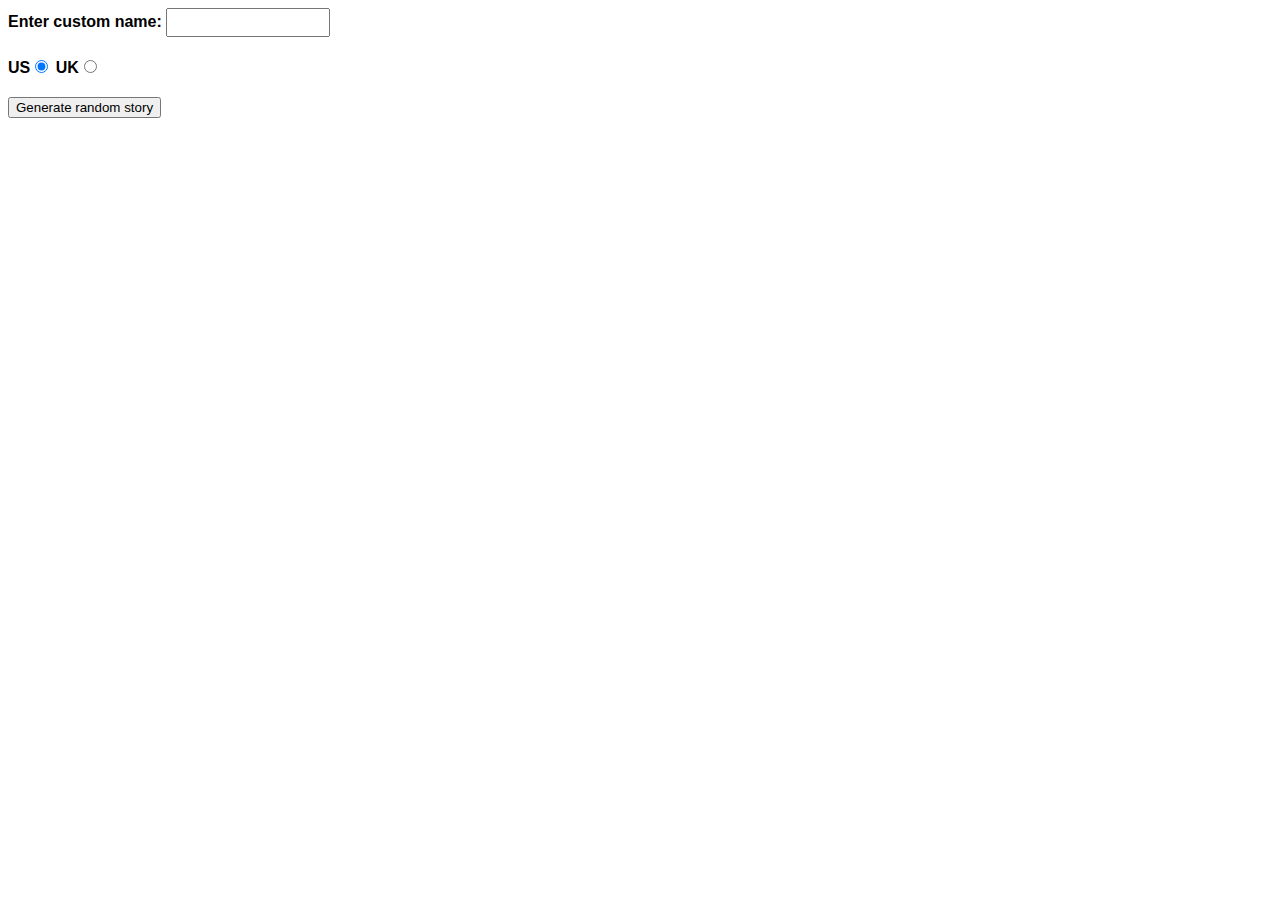
<file: Silly Story Generator/index.html>
<!--
	Name: Connor Smith
	File: index.html
	Date: April 5 2024
	Random Story Generator
	-->

<!DOCTYPE html>
<html lang="en-US">
  <head>
    <meta charset="utf-8" />
    <meta name="viewport" content="width=device-width" />

    <title>Silly story generator</title>

    <style>
      body {
        font-family: helvetica, sans-serif;
        width: 350px;
      }

      label {
        font-weight: bold;
      }

      div {
        padding-bottom: 20px;
      }

      input[type="text"] {
        padding: 5px;
        width: 150px;
      }

      p {
        background: #ffc125;
        color: #5e2612;
        padding: 10px;
        visibility: hidden;
      }
    </style>
  </head>

  <body>
    
    <div>
      <label for="customname">Enter custom name:</label>
      <input id="customname" type="text" placeholder="" />
    </div>
    <div>
      <label for="us">US</label
      ><input id="us" type="radio" name="ukus" value="us" checked />
      <label for="uk">UK</label
      ><input id="uk" type="radio" name="ukus" value="uk" />
    </div>
    <div>
      <button class="randomize">Generate random story</button>
    </div>
    <!-- Thanks a lot to Willy Aguirre for his help with the code for this assessment -->
    <p class="story"></p>
    <script src="main.js"></script>
  </body>
</html>
</file>
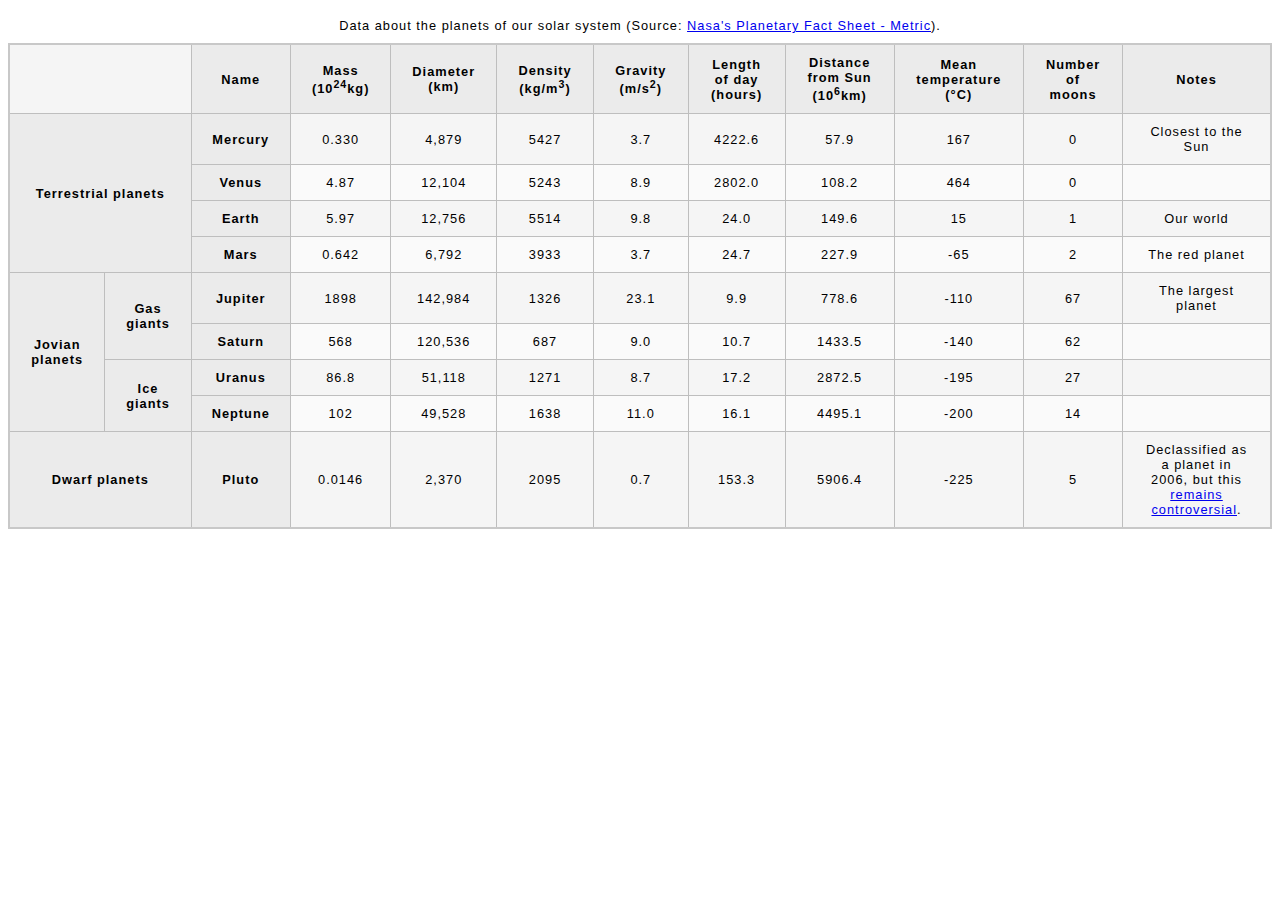
<file: Structuring Planet Data/index.html>
<!--
	Name: Connor Smith
	File: index.html
	Date: 13 Febeuary, 2024
	Structuring Planet Database
-->

<!DOCTYPE html>
<html lang="en-US">
  <head>
    <meta charset="utf-8">
    <meta name="viewport" content="width=device-width">
    <title>Table template</title>
    <link href="minimal-table.css" rel="stylesheet" type="text/css">
  </head>
  <body>
    <table>
      <caption>
        Data about the planets of our solar system (Source:
        <a href="https://nssdc.gsfc.nasa.gov/planetary/factsheet/"
          >Nasa's Planetary Fact Sheet - Metric</a
        >).
      </caption>
      <thead>
        <tr>
          <td colspan="2"></td>
          <th scope="col">Name</th>
          <th scope="col">Mass (10<sup>24</sup>kg)</th>
          <th scope="col">Diameter (km)</th>
          <th scope="col">Density (kg/m<sup>3</sup>)</th>
          <th scope="col">Gravity (m/s<sup>2</sup>)</th>
          <th scope="col">Length of day (hours)</th>
          <th scope="col">Distance from Sun (10<sup>6</sup>km)</th>
          <th scope="col">Mean temperature (°C)</th>
          <th scope="col">Number of moons</th>
          <th scope="col">Notes</th>
        </tr>
      </thead>
      <tbody>
        <tr>
          <th colspan="2" rowspan="4" scope="rowgroup">Terrestrial planets</th>
          <th scope="row">Mercury</th>
          <td>0.330</td>
          <td>4,879</td>
          <td>5427</td>
          <td>3.7</td>
          <td>4222.6</td>
          <td>57.9</td>
          <td>167</td>
          <td>0</td>
          <td>Closest to the Sun</td>
        </tr>
        <tr>
          <th scope="row">Venus</th>
          <td>4.87</td>
          <td>12,104</td>
          <td>5243</td>
          <td>8.9</td>
          <td>2802.0</td>
          <td>108.2</td>
          <td>464</td>
          <td>0</td>
          <td></td>
        </tr>
        <tr>
          <th scope="row">Earth</th>
          <td>5.97</td>
          <td>12,756</td>
          <td>5514</td>
          <td>9.8</td>
          <td>24.0</td>
          <td>149.6</td>
          <td>15</td>
          <td>1</td>
          <td>Our world</td>
        </tr>
        <tr>
          <th scope="row">Mars</th>
          <td>0.642</td>
          <td>6,792</td>
          <td>3933</td>
          <td>3.7</td>
          <td>24.7</td>
          <td>227.9</td>
          <td>-65</td>
          <td>2</td>
          <td>The red planet</td>
        </tr>
        <tr>
          <th rowspan="4" scope="rowgroup">Jovian planets</th>
          <th rowspan="2" scope="rowgroup">Gas giants</th>
          <th scope="row">Jupiter</th>
          <td>1898</td>
          <td>142,984</td>
          <td>1326</td>
          <td>23.1</td>
          <td>9.9</td>
          <td>778.6</td>
          <td>-110</td>
          <td>67</td>
          <td>The largest planet</td>
        </tr>
        <tr>
          <th scope="row">Saturn</th>
          <td>568</td>
          <td>120,536</td>
          <td>687</td>
          <td>9.0</td>
          <td>10.7</td>
          <td>1433.5</td>
          <td>-140</td>
          <td>62</td>
          <td></td>
        </tr>
        <tr>
          <th rowspan="2" scope="rowgroup">Ice giants</th>
          <th scope="row">Uranus</th>
          <td>86.8</td>
          <td>51,118</td>
          <td>1271</td>
          <td>8.7</td>
          <td>17.2</td>
          <td>2872.5</td>
          <td>-195</td>
          <td>27</td>
          <td></td>
        </tr>
        <tr>
          <th scope="row">Neptune</th>
          <td>102</td>
          <td>49,528</td>
          <td>1638</td>
          <td>11.0</td>
          <td>16.1</td>
          <td>4495.1</td>
          <td>-200</td>
          <td>14</td>
          <td></td>
        </tr>
        <tr>
          <th colspan="2" scope="rowgroup">Dwarf planets</th>
          <th scope="row">Pluto</th>
          <td>0.0146</td>
          <td>2,370</td>
          <td>2095</td>
          <td>0.7</td>
          <td>153.3</td>
          <td>5906.4</td>
          <td>-225</td>
          <td>5</td>
          <td>
            Declassified as a planet in 2006, but this
            <a
              href="https://www.usatoday.com/story/tech/2014/10/02/pluto-planet-solar-system/16578959/"
              >remains controversial</a
            >.
          </td>
        </tr>
      </tbody>
      </table>
  </body>
</html>
</file>
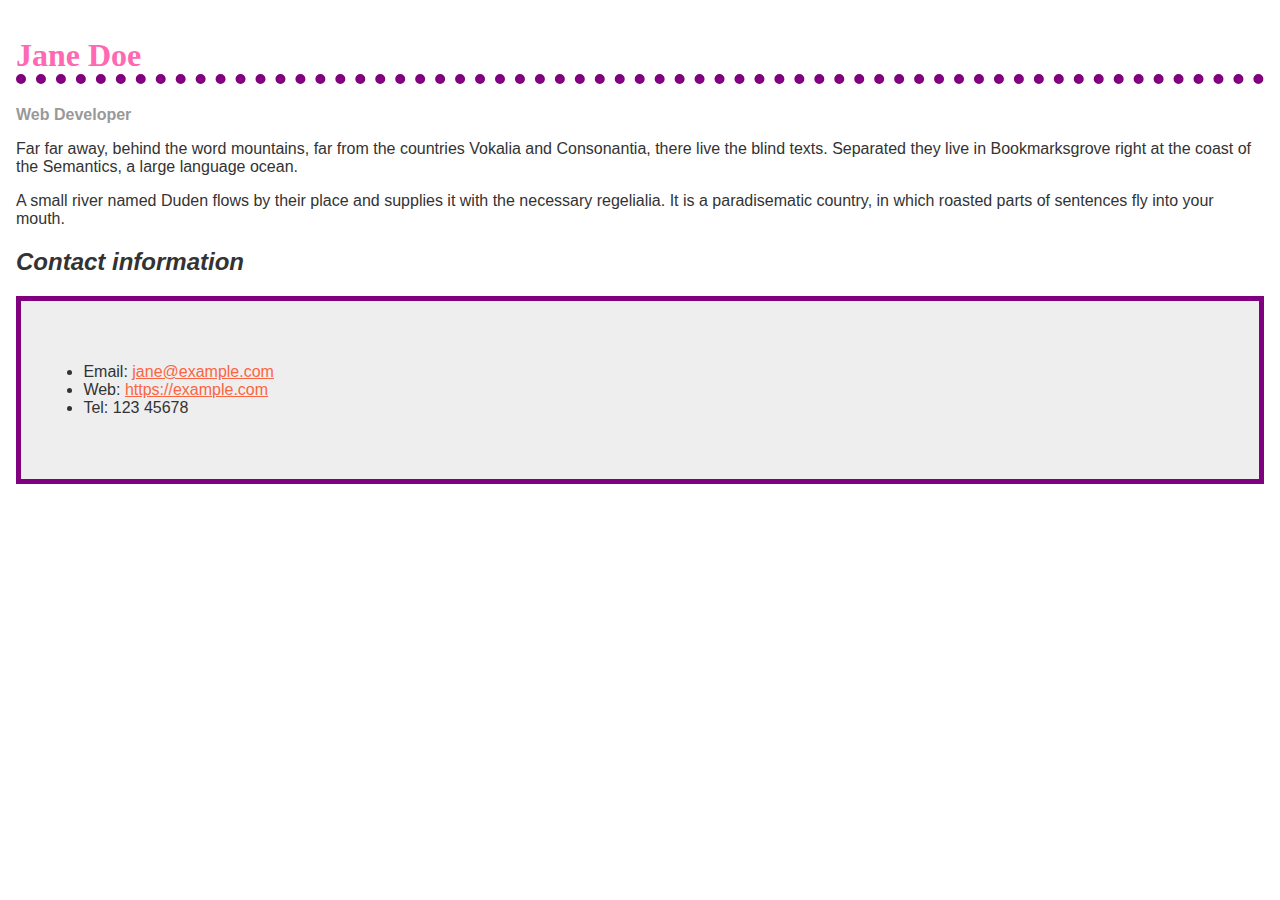
<file: Styling Biography/index.html>
<!--
	Name: Connor Smith
	File: index.html
	Date: 20 Febeuary, 2024
	Styling a Biography
-->

<!doctype html>
<html lang="en">
  <head>
    <meta charset="utf-8" />
    <meta name="viewport" content="width=device-width" />
    <title>Formatting a biography</title>
    <style>
      body {
        background-color: #fff;
        color: #333;
        font-family: Arial, Helvetica, sans-serif;
        padding: 1em;
        margin: 0;
      }

      h1 {
        color: hotpink;
        font-size: 2em;
        font-family: Georgia, "Times New Roman", Times, serif;
        border-bottom: 10px dotted purple;
      }

      h2 {
        font-size: 1.5em;
       font-style: italic; 
      }

      .job-title {
        color: #999999;
        font-weight: bold;
      }

      a:link,
      a:visited {
        color: #fb6542;
      }

      a:hover {
        text-decoration: none;
        color: green;
      }
      ul {
        background-color: #eeeeee;
        border: 5px solid purple;
        padding: 5%;
      }
    </style>
  </head>

  <body>
    <h1>Jane Doe</h1>
    <div class="job-title">Web Developer</div>
    <p>
      Far far away, behind the word mountains, far from the countries Vokalia
      and Consonantia, there live the blind texts. Separated they live in
      Bookmarksgrove right at the coast of the Semantics, a large language
      ocean.
    </p>

    <p>
      A small river named Duden flows by their place and supplies it with the
      necessary regelialia. It is a paradisematic country, in which roasted
      parts of sentences fly into your mouth.
    </p>

    <h2>Contact information</h2>
    <ul>
      <li>
        Email:
        <a href="mailto:jane@example.com">jane@example.com</a>
      </li>
      <li>
        Web:
        <a href="https://example.com">https://example.com</a>
      </li>
      <li>Tel: 123 45678</li>
    </ul>
  </body>
</html>
</file>
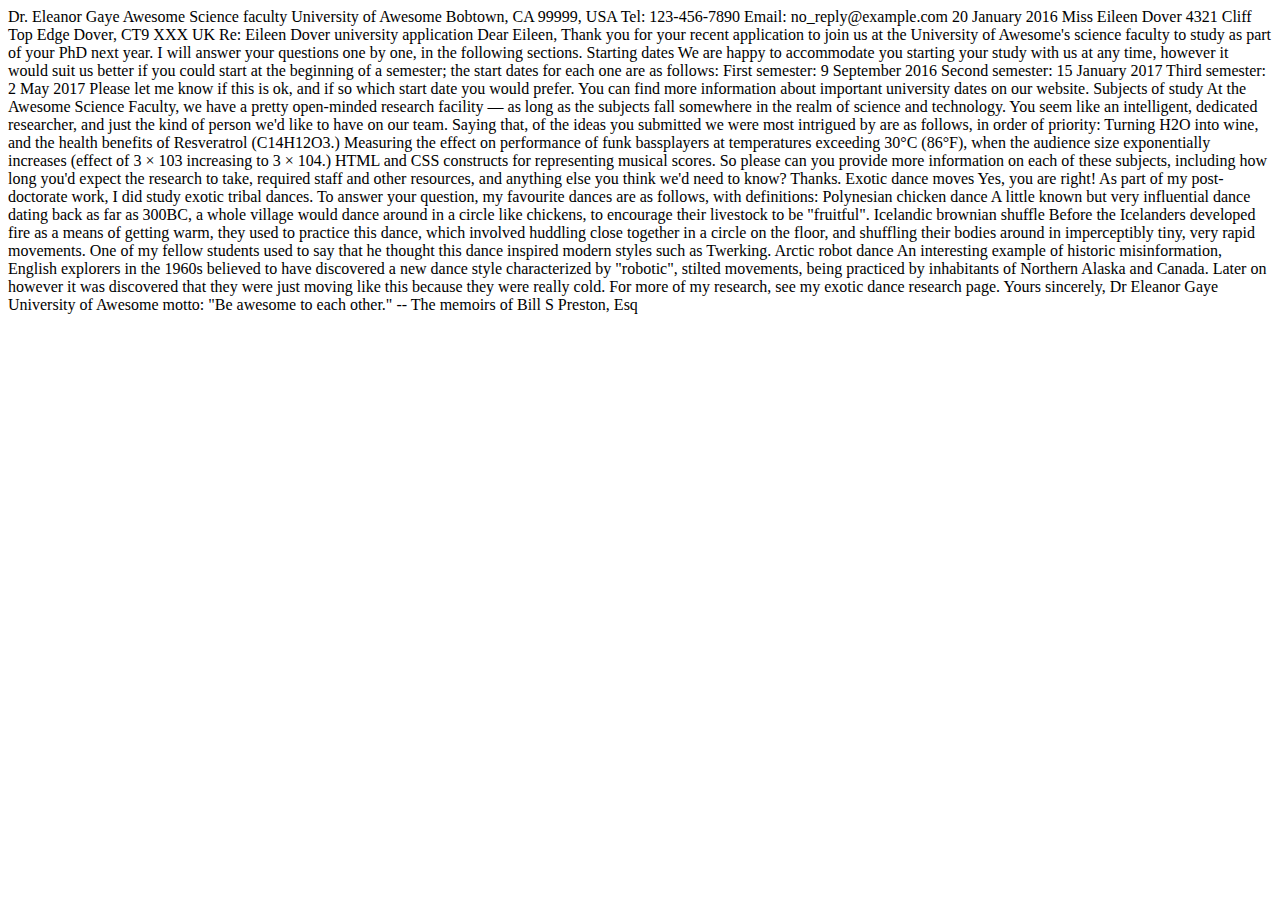
<file: letter.html>
<!--
	Name: Connor Smith
	File: letter.html
	Date: 12 january 2024
	Marking up a letter
-->

<!DOCTYPE html>
<html lang="en">
<head>
    <meta charset="UTF-8">
    <meta name="viewport" content="width=device-width, initial-scale=1.0">
    <title>Letter</title>
</head>
<body>
    Dr. Eleanor Gaye
Awesome Science faculty
University of Awesome
Bobtown, CA 99999,
USA
Tel: 123-456-7890
Email: no_reply@example.com

20 January 2016

Miss Eileen Dover
4321 Cliff Top Edge
Dover, CT9 XXX
UK


Re: Eileen Dover university application

Dear Eileen,

Thank you for your recent application to join us at the University of Awesome's science faculty to study as part of your PhD next year. I will answer your questions one by one, in the following sections.

Starting dates

We are happy to accommodate you starting your study with us at any time, however it would suit us better if you could start at the beginning of a semester; the start dates for each one are as follows:

First semester: 9 September 2016
Second semester: 15 January 2017
Third semester: 2 May 2017

Please let me know if this is ok, and if so which start date you would prefer.

You can find more information about important university dates on our website.


Subjects of study

At the Awesome Science Faculty, we have a pretty open-minded research facility — as long as the subjects fall somewhere in the realm of science and technology. You seem like an intelligent, dedicated researcher, and just the kind of person we'd like to have on our team. Saying that, of the ideas you submitted we were most intrigued by are as follows, in order of priority:

Turning H2O into wine, and the health benefits of Resveratrol (C14H12O3.)
Measuring the effect on performance of funk bassplayers at temperatures exceeding 30°C (86°F), when the audience size exponentially increases (effect of 3 × 103 increasing to 3 × 104.)
HTML and CSS constructs for representing musical scores.

So please can you provide more information on each of these subjects, including how long you'd expect the research to take, required staff and other resources, and anything else you think we'd need to know? Thanks.


Exotic dance moves

Yes, you are right! As part of my post-doctorate work, I did study exotic tribal dances. To answer your question, my favourite dances are as follows, with definitions:

Polynesian chicken dance
A little known but very influential dance dating back as far as 300BC, a whole village would dance around in a circle like chickens, to encourage their livestock to be "fruitful".
Icelandic brownian shuffle
Before the Icelanders developed fire as a means of getting warm, they used to practice this dance, which involved huddling close together in a circle on the floor, and shuffling their bodies around in imperceptibly tiny, very rapid movements. One of my fellow students used to say that he thought this dance inspired modern styles such as Twerking.
Arctic robot dance
An interesting example of historic misinformation, English explorers in the 1960s believed to have discovered a new dance style characterized by "robotic", stilted movements, being practiced by inhabitants of Northern Alaska and Canada. Later on however it was discovered that they were just moving like this because they were really cold.

For more of my research, see my exotic dance research page.

Yours sincerely,
Dr Eleanor Gaye

University of Awesome motto: "Be awesome to each other." -- The memoirs of Bill S Preston, Esq
</body>
</html>
</file>
<file: A Cool-Looking Box/style.css>
html {
  font-family: sans-serif;
}

/* Your CSS below here */
.box {
  width: 200px;
  height: 100px;
  margin: 0 auto;
  display: flex;
  justify-content: center;
  align-items: center;

  text-align: center;
  /* 18 / 17 = 1.06 */
  font-size: 1.06rem;
  background-color: brown;
  color: whitesmoke;
  text-shadow: 3px 3px 3px rgba(0, 0, 0, 1);

  border-radius: 5px;
  border: 1px solid black;

   /* Multiple box shadows */
   box-shadow: 0px 2px 4px rgba(0, 0, 0, 0.3),
   inset 4px 4px 8px rgba(255, 255, 255, 0.3),
   inset -4px -4px 8px rgba(0, 0, 0, 0.3);
}
</file>
<file: Accessibility Troubleshooting/style.css>
/* || General setup */

html, body {
  margin: 0;
  padding: 0;
}

html {
  font-size: 10px;
  background-color: #dde;
}


body {
  width: 80%;
  min-width: 1024px;
  margin: 0 auto;
}

/* || typography */

h1, h2, h3 {
  font-family: 'Sonsie One', cursive;
  color: #2a2a2a;
}

p, input, li, table, label {
  font-family: 'Open Sans Condensed', sans-serif;
  color: #2a2a2a;
}

h1 {
  font-size: 4rem;
  text-align: center;
  color: white;
  text-shadow: 2px 2px 10px black;
}

h2 {
  font-size: 3rem;
  text-align: center;
}

h3 {
  font-size: 2.2rem;
}

p, li, table {
  font-size: 1.6rem;
  line-height: 1.5;
}

/* || header layout */

nav[class="nav"], article, footer, .secondary {
  background-color: White;
}

article, footer, .secondary {
  padding: 10px 30px;
}

article {
  margin-right: 10px;
}

nav[class="nav"] {
  height: 50px;
  background-color: ff80ff;
  display: flex;
  padding: 1% 0;
  margin-bottom: 10px;
}

nav[class="nav"] ul {
  padding: 0;
  list-style-type: none;
  flex: 2;
  display: flex;
}

nav[class="nav"] li {
  display: inline;
  text-align: center;
  flex: 1;
}

nav[class="nav"] a {
  display: inline-block;
  font-size: 2rem;
  text-transform: uppercase;
  text-decoration: none;
  color: black;
}

nav[class="nav"] .search {
  flex: 1;
  display: flex;
  align-items: center;
  height: 100%;
  padding: 0 2em;
}

.search input {
  font-size: 1.6rem;
  height: 32px;
}

.search input[type="search"] {
  flex: 3;
}

.search input[type="submit"] {
  flex: 1;
  margin-left: 1rem;
  background: #333;
  border: 0;
  color: white;
}

/* || main layout */

main {
  display: flex;
}

article {
  flex: 5;
}

.secondary {
  flex: 2;
}

footer {
  margin-top: 10px;
}

/* Table styling */

table {
  width: 100%;
  background-color: #dde;
  border-collapse: collapse;
}

th, td {
  padding: 10px;
}

td {
  text-align: center;
}

th[scope="col"] {
  border-bottom: 1px solid black;
}

tbody tr:nth-child(odd) {
  background-color: #def;
}

/* styling content images and audio */

img, audio {
  display: block;
  margin: 0 auto;
}

audio {
  width: 500px;
}

/* Comments styling */

.comments {
  background-color: #def;
  padding: 10px;
}

.show-hide {
  cursor: pointer;
}

.comments h2 {
  font-size: 2rem;
}

.comments h2:nth-of-type(2) {
  margin-bottom: 0;
}

.comment-form {
  margin-bottom: 3rem;
}

.comment-form .flex-pair {
  display: flex;
  padding: 0 3rem 1rem;
}

.comment-form label {
  align-self: center;
  flex: 2;
  text-align: right;
}

.comment-form input {
  margin-left: 1rem;
  flex: 6;
}

.show-hide {
  text-align: center;
  width: 150px;
}

.comment-form input, .comment-form label, .show-hide {
  font-size: 1.6rem;
  line-height: 32px;
}

.comment-form input[type="submit"], .show-hide {
  background: #333;
  border: 0;
  color: white;
}

.comment-form input[type="submit"] {
  width: 30%;
  display: block;
  margin: 0 auto;
}

.comment-container {
  margin-top: 0;
}

.comment-container li {
  list-style-type: none;
  display: flex;
}

.comment-container li p:nth-child(1) {
  flex: 1;
  font-weight: bold;
}

.comment-container li p:nth-child(2) {
  flex: 5;
}
</file>
<file: Bird Watching/styles/style.css>
/* || General setup */

html, body {
  margin: 0;
  padding: 0;
}

html {
  font-size: 10px;
  background-color: #a9a9a9;
}

body {
  width: 70%;
  min-width: 800px;
  margin: 0 auto;
}

/* || typography */

h1, h2, h3 {
  font-family: 'Cinzel Decorative', cursive;
  color: #2a2a2a;
}

p, input, li {
  font-family: 'Roboto Condensed', sans-serif;
  color: #2a2a2a;
}

h1 {
  font-size: 4rem;
  text-align: center;
  text-shadow: 2px 2px 10px black;
}

h2 {
  font-size: 3rem;
  text-align: center;
}

h3 {
  font-size: 2.2rem;
}

p, li {
  font-size: 1.6rem;
  line-height: 1.5;
}

/* || header layout */

header {
  margin-bottom: 10px;
  display: flex;
  flex-flow: row wrap;
}

body > * {
  background-color: red;
  padding: 1%;
}

main, header, nav, article, aside, footer, section {
  background-color: rgba(0,255,0,0.5);
  padding: 1%;
}

h1 {
  flex: 5;
  text-transform: uppercase;
}

header img {
  display: block;
  height: 60px;
  padding-top: 20.15px;
}

nav {
  height: 50px;
  flex: 100%;
  display: flex;
}

nav ul {
  padding: 0;
  list-style-type: none;
  flex: 2;
  display: flex;
}

nav li {
  display: inline;
  text-align: center;
  flex: 1;
}

nav a, nav span {
  display: inline-block;
  font-size: 2rem;
  height: 3rem;
  line-height: 1.7;
  text-transform: uppercase;
  text-decoration: none;
  color: black;

}

/* || main layout */

main {
  display: flex;
}

article, section {
  flex: 4;
}

aside {
  flex: 1;
  margin-left: 10px;
  padding: 1%;
}

aside a {
  display: block;
  float: left;
  width: 50%;
}

aside img {
  max-width: 100%;
}

footer {
  margin-top: 10px;
}
</file>
<file: Bouncing Balls/style.css>
html, body {
  margin: 0;
}

html {
  font-family: 'Helvetica Neue', Helvetica, Arial, sans-serif;
  height: 100%;
}

body {
  overflow: hidden;
  height: inherit;
}

h1 {
  font-size: 2rem;
  letter-spacing: -1px;
  position: absolute;
  margin: 0;
  top: -4px;
  right: 5px;

  color: transparent;
  text-shadow: 0 0 4px white;
}

p {
  position: absolute;
  margin: 0;
  top: 35px;
  right: 5px;
  color: #aaa;
}
</file>
<file: Image Gallery/style.css>
h1 {
  font-family: helvetica, arial, sans-serif;
  text-align: center;
}

body {
  width: 640px;
  margin: 0 auto;
}

.full-img {
  position: relative;
  display: block;
  width: 640px;
  height: 480px;
}

.overlay {
  position: absolute;
  top: 0;
  left: 0;
  width: 640px;
  height: 480px;
  background-color: rgba(0,0,0,0);
}

button {
  border: 0;
  background: rgba(150,150,150,0.6);
  text-shadow: 1px 1px 1px white;
  border: 1px solid #999;
  position: absolute;
  cursor: pointer;
  top: 2px;
  left: 2px;
}

.thumb-bar img {
  display: block;
  width: 20%;
  float: left;
  cursor: pointer;
}
</file>
<file: Layout/styles.css>
body {
    background-color: #fff;
    color: #333;
    margin: 0;
    font: 1.2em / 1.2 Arial, Helvetica, sans-serif;
  }

  img {
      max-width: 100%;
      display: block;
  }
  
  .logo {
    font-size: 200%;
    padding: 50px 20px;
    margin: 0 auto;
    max-width: 980px;
  }
  
  .grid {
    margin: 0 auto;
    padding: 0 20px;
    max-width: 980px;
    display: grid;
    grid-template-columns: 2fr 1fr;
  }
    
  nav ul {
    margin: 0;
    padding: 0;
    list-style: none;
    display: flex;
    justify-content: space-between;
  }
  
  nav a {
    color: #fff;
    text-decoration: none;
    padding: .5em 1em;
  }

  nav {
    background-color: #000;
    padding: .5em;
    position: sticky;
    top: 0;
  }
  
  .photos {
    display: grid;
    grid-template-columns: repeat(2, 1fr);
    gap: 20px;
    list-style: none;
    margin: 0;
    padding: 0;
  }

  .feature {
      width: 200px;
      float: left;
      margin: 0 20px 20px 0;
  }
</file>
<file: Marking Up A Letter/styles/style.css>
body {
    max-width: 800px;
    margin: 0 auto;
  }
  
  .sender-column {
    text-align: right;
  }
  
  h1 {
    font-size: 1.5em;
  }
  
  h2 {
    font-size: 1.3em;
  }
  
  p,ul,ol,dl,address {
    font-size: 1.1em;
  }
  
  p, li, dd, dt, address {
    line-height: 1.5;
  }
</file>
<file: School Homepage/style.css>
/* General setup */

* {
  box-sizing: border-box;
}

body {
  margin: 0 auto;
  min-width: 1000px;
  max-width: 1400px;
}

/* Layout */

section {
  float: left;
  width: 50%;
}

aside {
  float: left;
  width: 30%;
}

nav {
  float: left;
  width: 20%;
}

footer {
  clear: both;
}

header, section, aside, nav, footer {
  padding: 20px;
}

/* header and footer */

header, footer {
  border-top: 5px solid #a66;
  border-bottom: 5px solid #a66;
}

/* WRITE YOUR CODE BELOW HERE */
body {
  font-family: 'serif-font-name', serif;
  font-size: 15px;
}

h1, h2, h3, h4, h5, h6 {
  font-family: 'sans-serif-font-name', sans-serif;
}

body {
  line-height: 1.6;
}

h1 {
  text-align: center;
  justify-content: center;
  align-items: center;
}

h1, h2, h3, h4, h5, h6 {
  letter-spacing: 1px;
}

p {
  text-indent: 20px;
}

a, a:visited, a:focus, a:hover {
  color: #336699;
  text-decoration: none;
}

a:hover, a:focus {
  text-decoration: underline;
}

a:focus {
  outline: none;
}
section p a:after {
  content: "";
  background-image: url('external-link-52.png');
  background-size: cover;
  background-repeat: no-repeat;
  padding-right: 17px;
  width: 15px;
  height: 15px;
  margin-left: 5px;
}

ul, ol {
  margin-top: 20px;
  margin-bottom: 20px;
}

li {
  line-height: 1.6;
}

nav li {
  content: "";
  list-style-type: none;
  border: 1px solid brown;
  border-radius: 5px;
  font-size: 25px;
  margin-top: 20px;
  width: 200px;
  height: 70px;
  text-align: center;
}

nav a {
  color: brown;
  text-align: center;
}
</file>
<file: Structuring Planet Data/minimal-table.css>
html {
  font-family: sans-serif;
}

table {
  border-collapse: collapse;
  border: 2px solid rgb(200,200,200);
  letter-spacing: 1px;
  font-size: 0.8rem;
}

td, th {
  border: 1px solid rgb(190,190,190);
  padding: 10px 20px;
}

th {
  background-color: rgb(235,235,235);
}

td {
  text-align: center;
}

tr:nth-child(even) td {
  background-color: rgb(250,250,250);
}

tr:nth-child(odd) td {
  background-color: rgb(245,245,245);
}

caption {
  padding: 10px;
}
</file>
